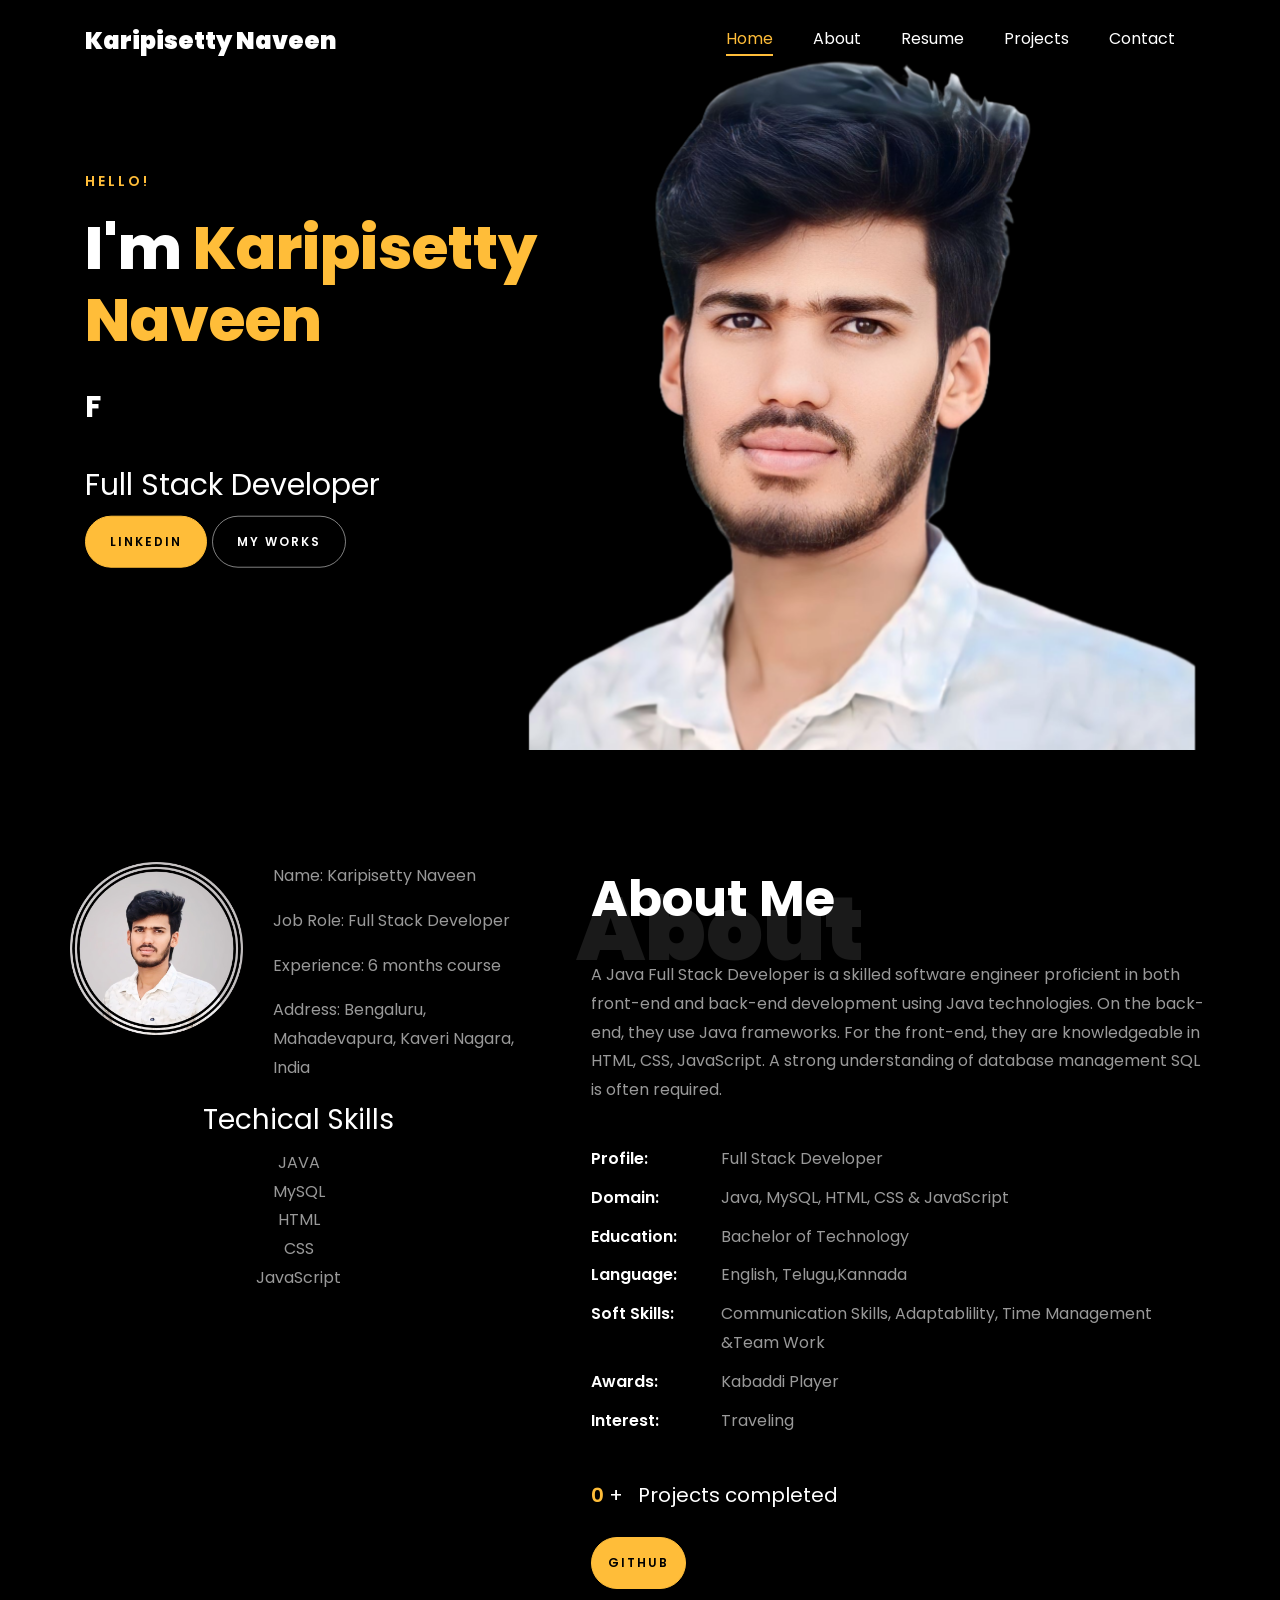
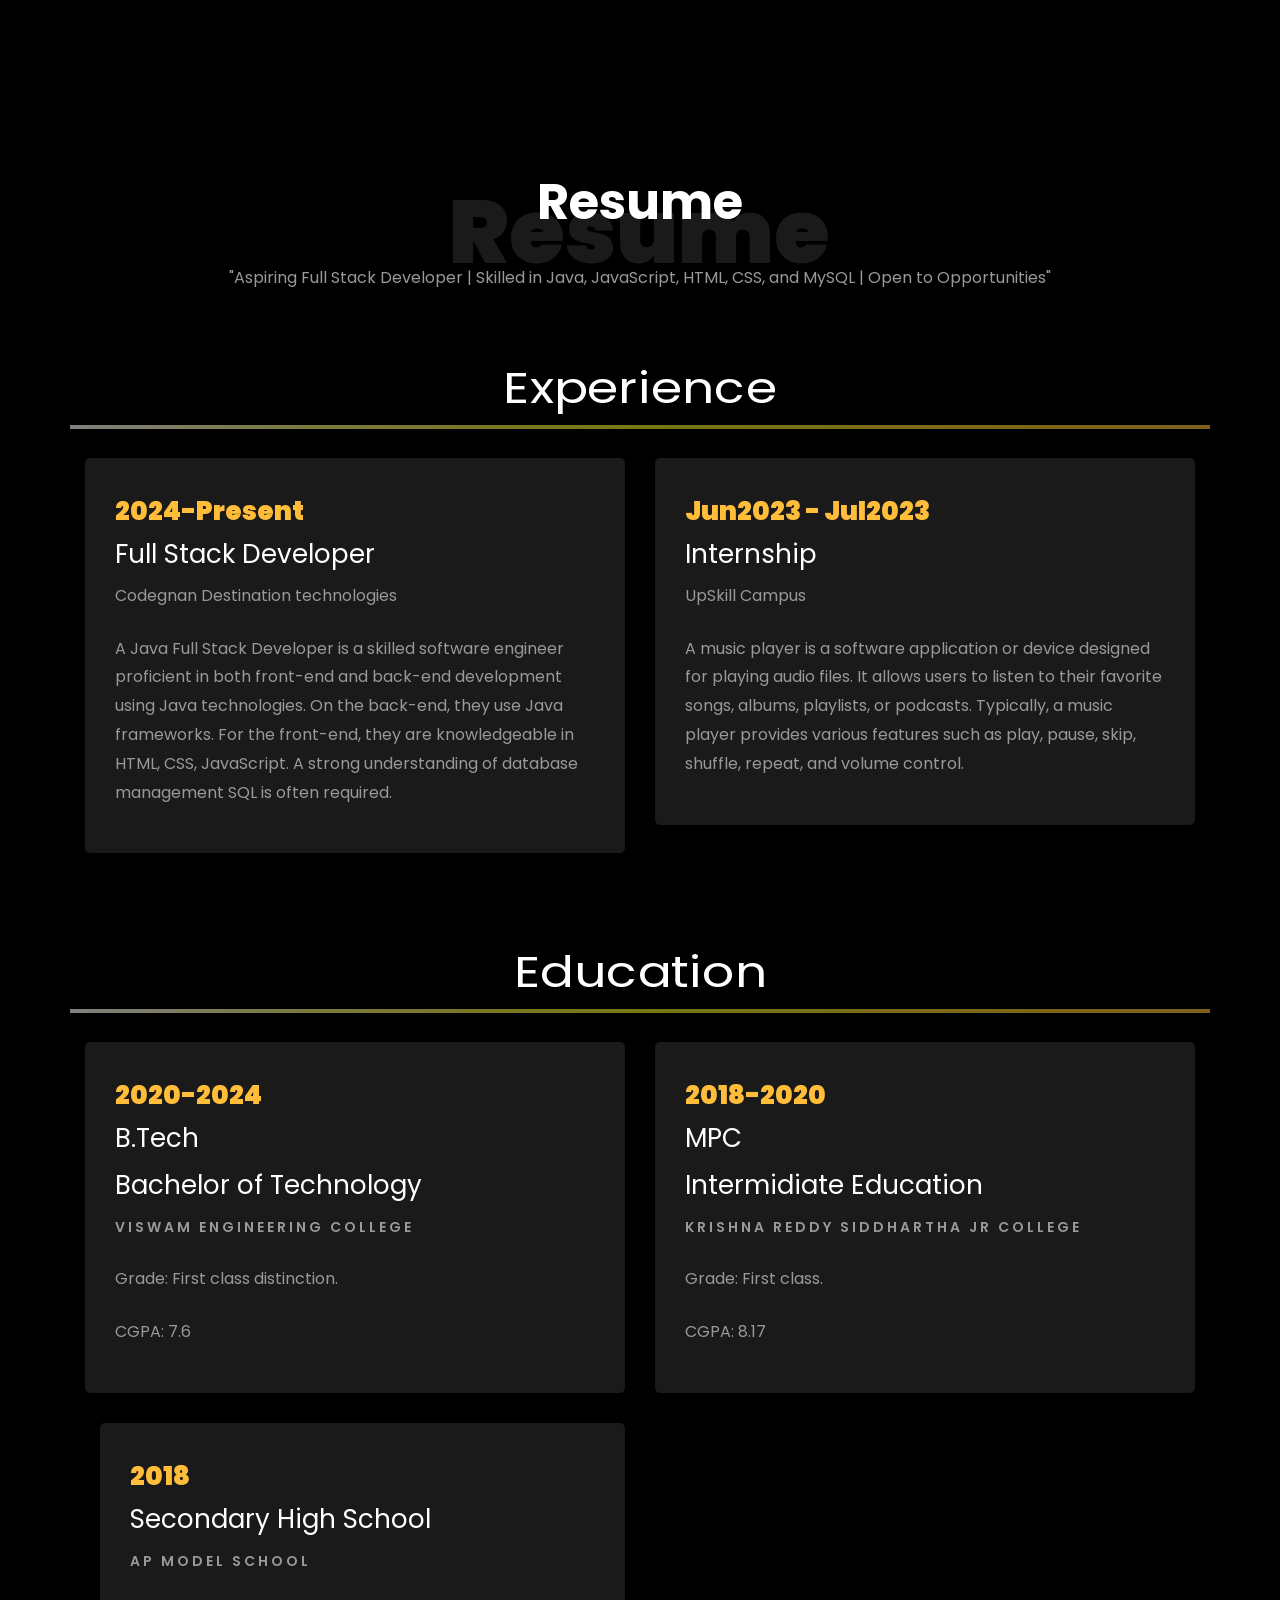
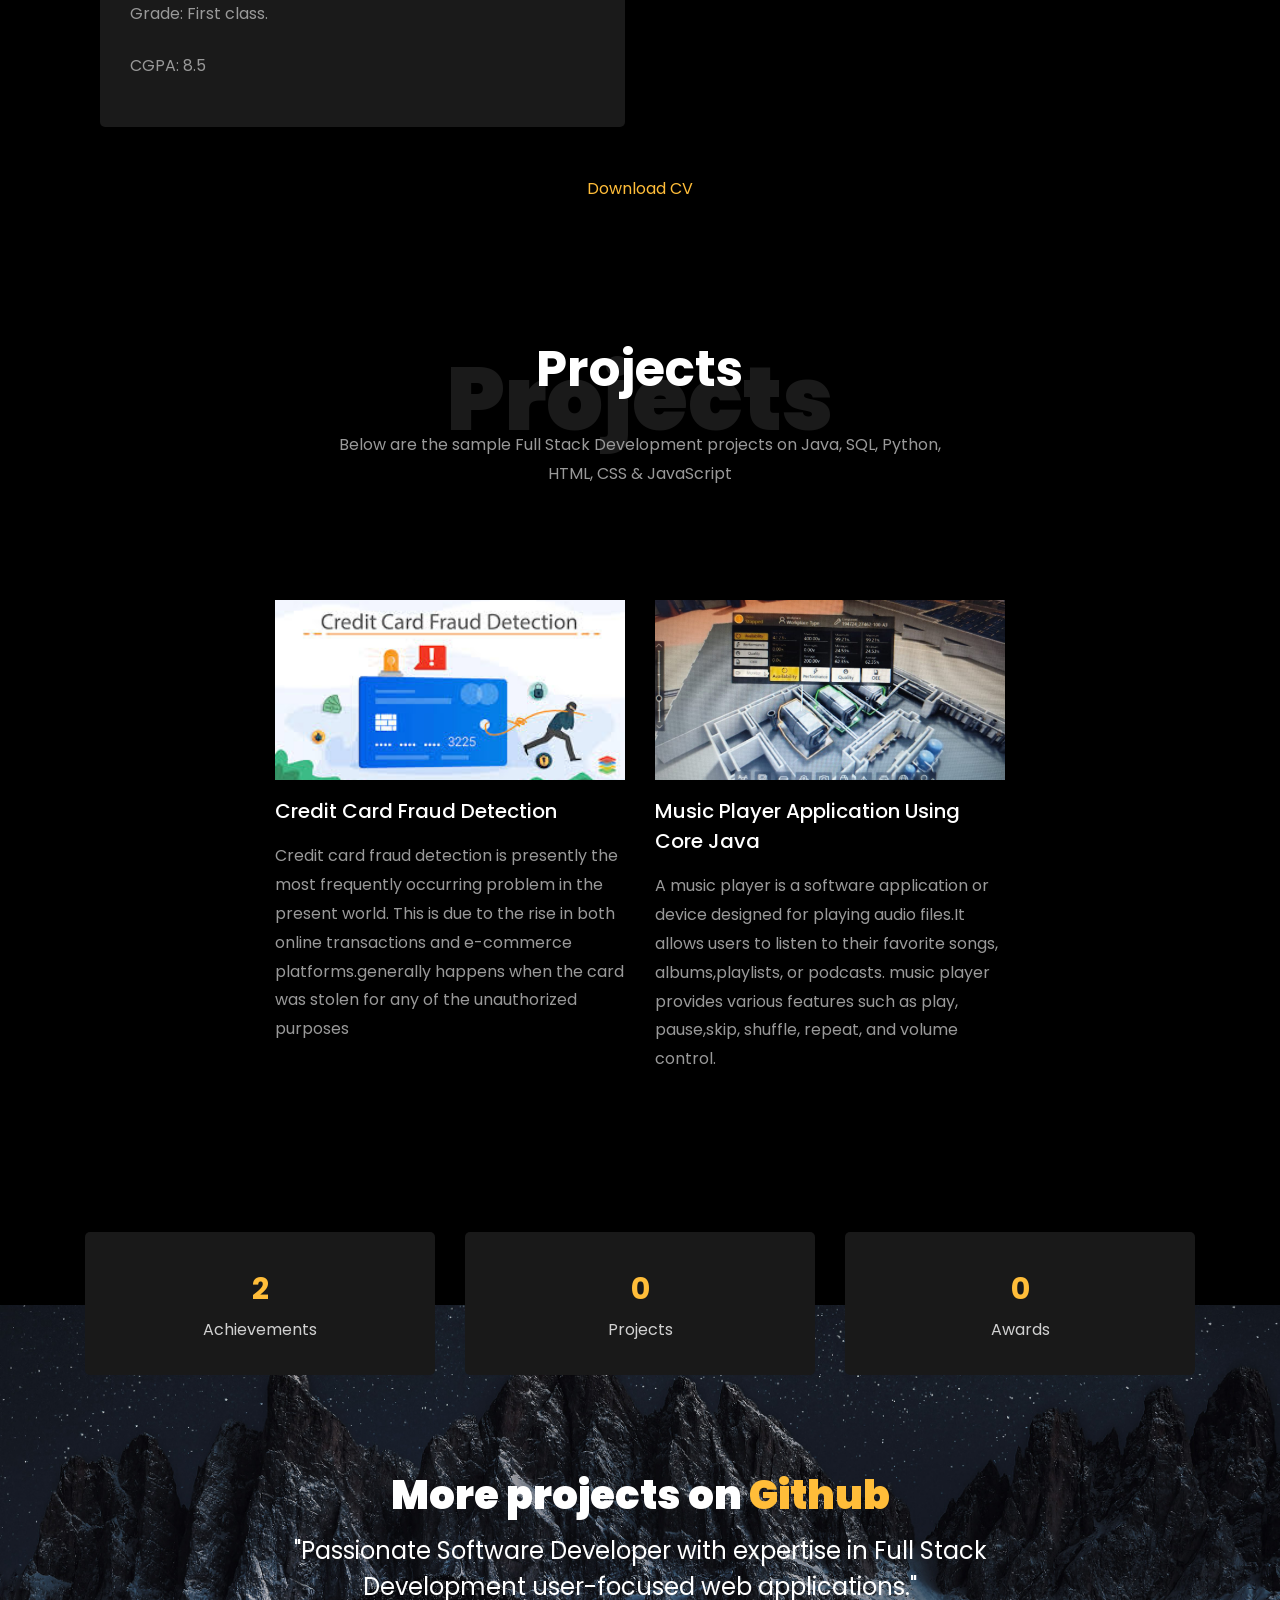
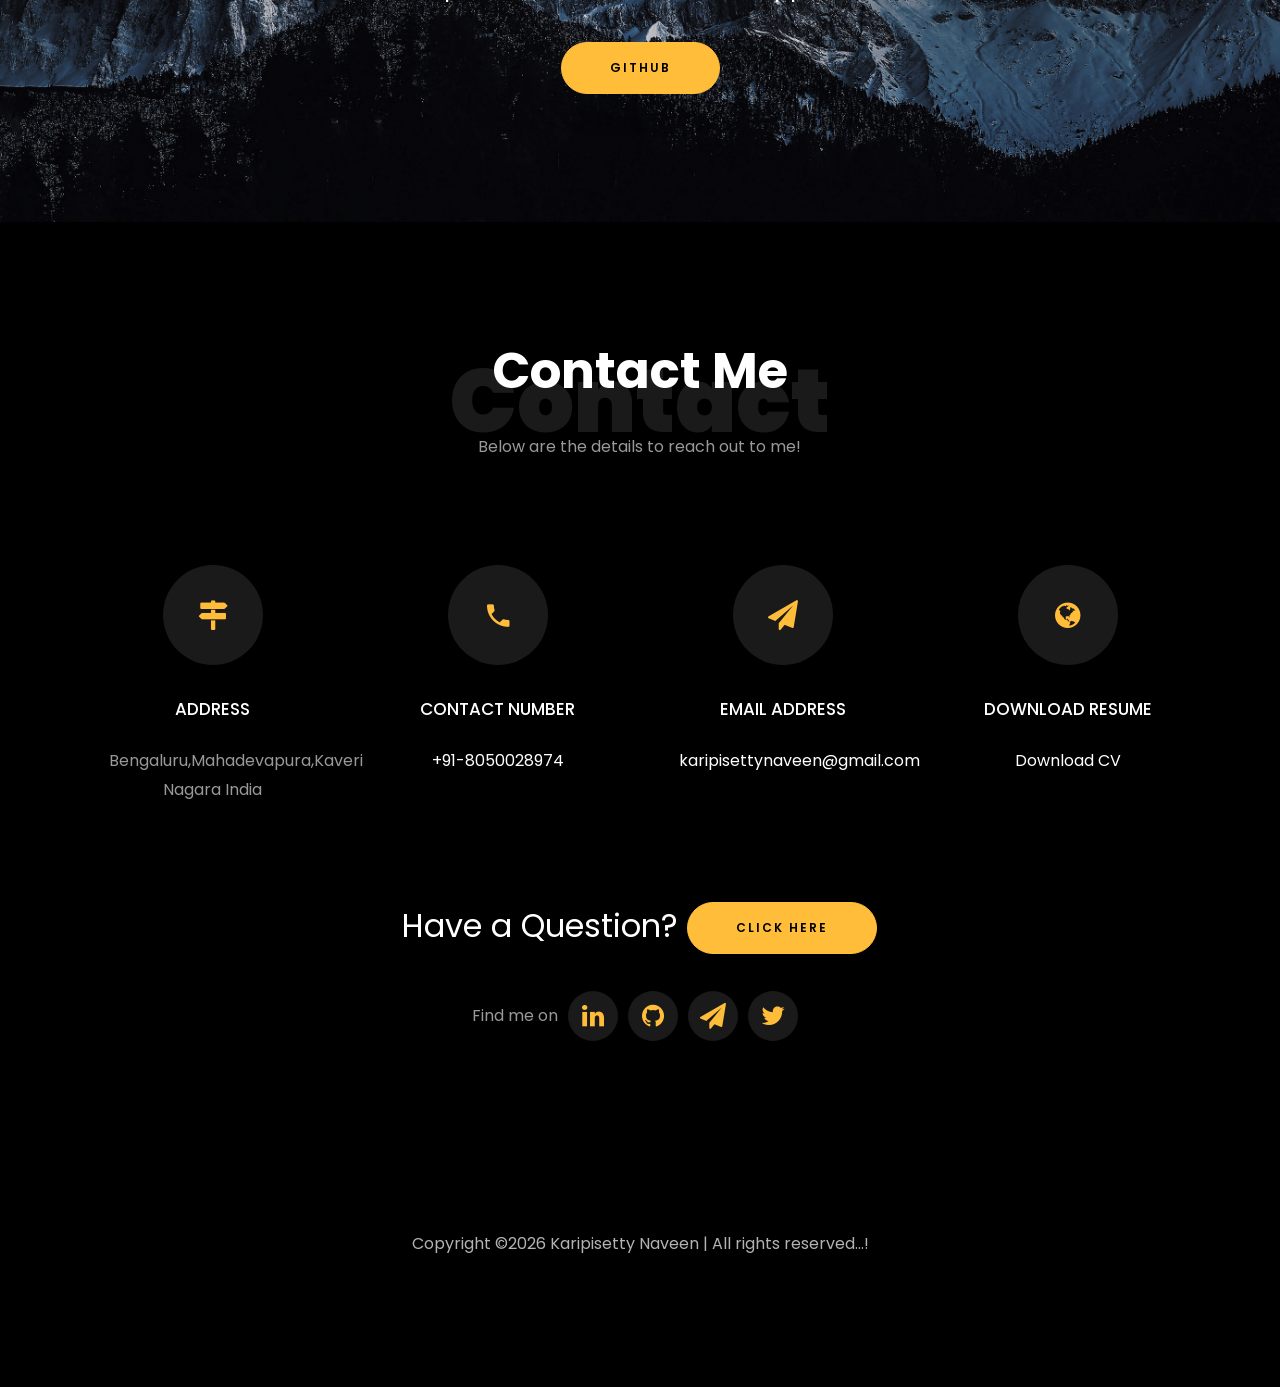
<file: index.html>
<!DOCTYPE html>
<html lang="en">
  <head>
    <title>Karipisetty Naveen Portfolio</title>
    <meta charset="utf-8">
    <meta name="viewport" content="width=device-width, initial-scale=1, shrink-to-fit=no">
    
    <link href="https://fonts.googleapis.com/css?family=Poppins:100,200,300,400,500,600,700,800,900" rel="stylesheet">

    <link rel="stylesheet" href="css/open-iconic-bootstrap.min.css">
    <link rel="stylesheet" href="css/animate.css">
    
    <link rel="stylesheet" href="css/owl.carousel.min.css">
    <link rel="stylesheet" href="css/owl.theme.default.min.css">
    <link rel="stylesheet" href="css/magnific-popup.css">

    <link rel="stylesheet" href="css/aos.css">

    <link rel="stylesheet" href="css/ionicons.min.css">
    
    <link rel="stylesheet" href="css/flaticon.css">
    <link rel="stylesheet" href="css/icomoon.css">
    <link rel="stylesheet" href="css/style.css">



<style>

/*======================================
//--//-->   ABOUT
======================================*/

.about-mf .box-shadow-full {
  padding-top: 4rem;
  padding-bottom: 4rem;
}

.about-mf .about-img {
  margin-bottom: 2rem;
}

.about-mf .about-img img {
  margin-left: 10px;
}


.skill-mf .progress {
  /* background-color: #cde1f8; */
  margin: .5rem 0 1.2rem 0;
  border-radius: 0;
  height: .7rem;
}

.skill-mf .progress .progress-bar {
  height: .7rem;
  background-color: #ffbd39;
}


/* Animation styles */
#typing-animation {
  position: relative;
  font-size: 30px;
  font-weight: bold;
  color: rgb(255, 255, 255);
  overflow: hidden;
  white-space: nowrap;
  animation: typing 3s steps(20, end) infinite;
}

#typing-animation:before {
  content: "";
  /* position: absolute; */
  top: 0;
  left: 0;
  width: 0;
  height: 100%;
  background-color: #ccc;
  animation: typing-cursor 0.5s ease-in-out infinite;
}

@keyframes typing {
  from {
    width: 0;
  }
  to {
    width: 100%;
  }
}

@keyframes typing-cursor {
  from {
    width: 5px;
  }
  to {
    width: 0;
  }
}


/* project image zoom effect */

.zoom-effect {
  overflow: hidden;
  transition: transform 0.3s ease-out;
}

.zoom-effect:hover {
  transform: scale(1.1);
}


</style>


  </head>
  <body data-spy="scroll" data-target=".site-navbar-target" data-offset="300">
	  
	  
    <nav class="navbar navbar-expand-lg navbar-dark ftco_navbar ftco-navbar-light site-navbar-target" id="ftco-navbar">
	    <div class="container">
	      <a class="navbar-brand" href="index.html">Karipisetty Naveen</a>
	      <button class="navbar-toggler js-fh5co-nav-toggle fh5co-nav-toggle" type="button" data-toggle="collapse" data-target="#ftco-nav" aria-controls="ftco-nav" aria-expanded="false" aria-label="Toggle navigation">
	        <span class="oi oi-menu"></span> Menu
	      </button>

	      <div class="collapse navbar-collapse" id="ftco-nav">
	        <ul class="navbar-nav nav ml-auto">
	          <li class="nav-item"><a href="#home-section" class="nav-link"><span>Home</span></a></li>
	          <li class="nav-item"><a href="#about-section" class="nav-link"><span>About</span></a></li>
	          <li class="nav-item"><a href="#resume-section" class="nav-link"><span>Resume</span></a></li>
	          <li class="nav-item"><a href="#project-section" class="nav-link"><span>Projects</span></a></li>
	          <li class="nav-item"><a href="#contact-section" class="nav-link"><span>Contact</span></a></li>
	        </ul>
	      </div>
	    </div>
	  </nav>
	  <section id="home-section" class="hero">
		  <div class="home-slider  owl-carousel">
	       <div class="slider-item ">
	      	<div class="overlay"></div>
	         <div class="container">
	          <div class="row d-md-flex no-gutters slider-text align-items-end justify-content-end" data-scrollax-parent="true">
	          	<div class="one-third js-fullheight order-md-last img" style="background-image:url(images/file.png);">
	          	 <div class="overlay"></div>
	          	</div>
		          <div class="one-forth d-flex  align-items-center ftco-animate" data-scrollax=" properties: { translateY: '70%' }">
		          	<div class="text">
		          		<span class="subheading">Hello!</span>
			            <h1 class="mb-4 mt-3">I'm <span>Karipisetty Naveen</span></h1>

						<!-- Element to contain animated typing -->
						<span id="typing-animation"></span>

						<script>

						// Initialize the typing animation
						const typingAnimationElement = document.getElementById('typing-animation');

						// Create an array of typing text
						const typingTexts = [
						'Developer  ',
						'Full  ',
						'Stack   ',
						];

						// Create a function to display the typing animation for a given text
						function playTypingAnimation(text) {
						// Loop through each character and add it to the element
						for (let i = 0; i < text.length; i++) {
							setTimeout(() => {
							typingAnimationElement.textContent += text[i];
							}, i * 200); // Increase the delay to slow down the typing animation
						}

						// Once the animation is complete, reset the text and start over
						setTimeout(() => {
							typingAnimationElement.textContent = '';
							playTypingAnimation(typingTexts[(typingTexts.indexOf(text) + 1) % typingTexts.length]);
						}, text.length * 200);
						}

						// Start the typing animation loop
						playTypingAnimation(typingTexts[0]);

						</script>

						<br>
						<br>
			            <h2>Full Stack Developer</h2>
						<!-- <h2 class="d-flex" style="margin-bottom: 0">With over 5 years of experience</h2> -->
						<!-- <br> -->
			            <p><a href="https://www.linkedin.com/in/karipisettynaveen" class="btn btn-primary py-3 px-4">LinkedIn</a> 
							<a href="https://github.com/Naveen9774" class="btn btn-white btn-outline-white py-3 px-4">My works</a></p>
		            </div>
		          </div>
	        	</div>
	        </div>
	      </div>
		</div>
    </section>



    <section class="ftco-about img ftco-section ftco-no-pb" id="about-section">
    	<div class="container">
			<div class="row">
				<div class="row d-flex align-items-stretch">
				<!-- <div class="row d-flex"> -->
					<div class="col-md-6 col-lg-5 d-flex">
						<div class="img-about img d-flex align-items-stretch">
							<div class="overlay">
								<div class="row">
									<div class="col-sm-6 col-md-5">
									  <div class="about-img">
										<img src="images/photo.jpg" class="img-fluid rounded b-shadow-a" alt="">
									  </div>
									</div>
									<!-- Details next to profile image -->
									<div class="col-sm-6 col-md-7">
									  <div class="about-info">
										<p><span class="title-s">Name: </span> <span>Karipisetty Naveen</span></p>
										<p><span class="title-s">Job Role: </span> <span>Full Stack Developer</span></p>
										<p><span class="title-s">Experience: </span> <span>6 months course</span></p>
										<p><span class="title-s">Address: </span> <span>Bengaluru, Mahadevapura, Kaveri Nagara, India</span></p>
									  </div>
									</div>
								  </div>

								<div class="skill-mf">
									<div class="container">
										<div class="row justify-content-center mb-5 pb-5">
										  <div class="col-md-7 heading-section text-center ftco-animate">
											    <h3>Techical Skills</h3>
                                                <span>JAVA</span><br>
									            <span>MySQL</span><br>								
									            <span>HTML</span><br>
									            <span>CSS</span><br>
									            <span>JavaScript</span>
											</div>
										</div>
									</div>	 
								</div>
							</div>
						</div>
					</div>

					<div class="col-md-6 col-lg-7 pl-lg-5 pb-5">
						<div class="row justify-content-start pb-3">
							<div class="col-md-12 heading-section ftco-animate">
								
								<h1 class="big">About</h1>
								<h2 class="mb-4">About Me</h2>
								
								<p>A Java Full Stack Developer is a skilled software engineer proficient in both front-end and back-end development 
									using Java technologies. On the back-end, they use Java frameworks. For the front-end, they are knowledgeable 
									in HTML, CSS, JavaScript. A strong understanding of database management SQL  is often required.</p>
								<ul class="about-info mt-4 px-md-0 px-2">
									<li class="d-flex"><span>Profile:</span> <span>Full Stack Developer</span></li>
									<li class="d-flex"><span>Domain:</span> <span>Java, MySQL, HTML, CSS &amp; JavaScript</span></li>
									<li class="d-flex"><span>Education:</span> <span>Bachelor of Technology</span></li>
									<li class="d-flex"><span>Language:</span> <span>English, Telugu,Kannada</span></li>
									<li class="d-flex"><span>Soft Skills:</span> <span>Communication Skills, Adaptablility, Time Management &amp;Team Work</span></li>
									<li class="d-flex"><span>Awards:</span> <span>Kabaddi Player</span></li>
									<li class="d-flex"><span>Interest:</span> <span>Traveling</span></li>
									
								</ul>
							</div>
						</div>


						<div class="counter-wrap ftco-animate d-flex mt-md-3">
							<div class="text">
								<p class="mb-4">
									<span class="number" data-number="2">1</span> <span>+</span>
									<span>&nbsp; Projects completed</span>
								</p>
								<p><a href="https://github.com/Naveen9774" class="btn btn-primary py-3 px-3">GitHub</a></p>
							</div>
						</div>
					</div>
				</div>
			</div>
		</div>
    </section>



	
    <section class="ftco-section ftco-no-pb" id="resume-section">
    	<div class="container">
    		<div class="row justify-content-center pb-5">
          <div class="col-md-10 heading-section text-center ftco-animate">
          	<h1 class="big big-2">Resume</h1>
            <h2 class="mb-4">Resume</h2>
            <p>"Aspiring Full Stack Developer | Skilled in Java, JavaScript, HTML, CSS, and MySQL | Open to Opportunities"</p>
          </div>
        </div>

		<div class="row">
			<h1 class="big-4">Experience</h1>
			<div class="underline"></div>
		</div>
		<br>
		
		<div class="row">
				<div class="col-md-6">
					<div class="resume-wrap ftco-animate">
						<span class="date">2024-Present</span>
						<h2>Full Stack Developer</h2>
						<span class="Institude">Codegnan Destination technologies</span>
						<p class="mt-4"> A Java Full Stack Developer is a skilled software engineer proficient in both front-end and back-end development
							 using Java technologies. On the back-end, they use Java frameworks. For the front-end, they are knowledgeable in HTML, CSS, 
							 JavaScript. A strong understanding of database management SQL  is often required.
						</p>
					</div>

				</div>

				<div class="col-md-6">
					<div class="resume-wrap ftco-animate">
						<span class="date">Jun2023 - Jul2023</span>
						<h2>Internship</h2>
						<span class="Institude">UpSkill Campus</span>
						<p class="mt-4">A music player is a software application or device designed for playing audio files. It allows users to listen 
							to their favorite songs, albums, playlists, or podcasts. Typically, a music player provides various features such as play, 
							pause, skip, shuffle, repeat, and volume control.
								
						</p>
					</div>

				</div>
			</div>

		<br>
		<br>

		<div class="row">
			<h1 class="big-4">Education</h1>
			<div class="underline"></div>
		</div>
		<br>
		
			<div class="row">
    			<div class="col-md-6">
    				<div class="resume-wrap ftco-animate">
    					<span class="date">2020-2024</span>
						<h2>B.Tech</h2>
    					<h2>Bachelor of Technology</h2>
    					<span class="position">Viswam Engineering College</span>
    					<p class="mt-4">Grade: First class distinction.</p>
						<p class="mt-4">CGPA: 7.6</p>
    				</div>
    			</div>

    			<div class="col-md-6">
    				<div class="resume-wrap ftco-animate">
    					<span class="date">2018-2020</span>
						<h2>MPC</h2>
    					<h2>Intermidiate Education</h2>
    					<span class="position">Krishna Reddy Siddhartha Jr College</span>
    					<p class="mt-4">Grade: First class.</p>
						<p class="mt-4">CGPA: 8.17</p>
    				</div>
				</div>
    		</div>

			<div class="col-md-6">
				<div class="resume-wrap ftco-animate">
					<span class="date">2018</span>
					<h2>Secondary High School</h2>
					<span class="position">Ap model School</span>
					<p class="mt-4">Grade: First class.</p>
					<p class="mt-4">CGPA: 8.5</p>
				</div>
			</div>
		</div>


    		<div class="row justify-content-center mt-5">
    			<div class="col-md-6 text-center ftco-animate">
    				<p><a href="https://amber-danette-13.tiiny.site" class="https://amber-danette-13.tiiny.site">Download CV</a></p>
    			</div>
    		</div>
    	</div>
    </section>

   

    <section class="ftco-section" id="project-section">
      <div class="container">
        <div class="row justify-content-center mb-5 pb-5">
          <div class="col-md-7 heading-section text-center ftco-animate">
            <h1 class="big big-2">Projects</h1>
            <h2 class="mb-4">Projects</h2>
            <p>Below are the sample Full Stack Development projects on Java, SQL, Python, HTML, CSS & JavaScript</p>
          </div>
        </div>
		<!-- added justify-content-center to center align the last two projects -->
		<div class="row d-flex justify-content-center">  
			<div class="col-md-4 d-flex ftco-animate">
				<div class="blog-entry justify-content-end">
				<a href="https://github.com/Naveen9774/Credit-Card-Fraud-Detection" class="block-20 zoom-effect" style="background-image: url('images/CCFD-pic.jpeg');">
				</a>
				<div class="text mt-3 float-right d-block">
  
				  <h3 class="heading"><a href="https://github.com/Naveen9774/Credit-Card-Fraud-Detection">Credit Card Fraud Detection</a></h3>
				  <p>Credit card fraud detection is presently the most frequently occurring problem in the present world. This is due to the rise in both 
					online transactions and e-commerce platforms.generally happens when the card was stolen for any of the unauthorized purposes</p>
				</div>
			  </div>
			</div>
			<div class="col-md-4 d-flex ftco-animate">
				<div class="blog-entry justify-content-end">
				<a href="https://github.com/Naveen9774/karipisetty" class="block-20 zoom-effect" style="background-image: url('images/MPA-pic.jpg');">
				</a>
				<div class="text mt-3 float-right d-block">
  
				  <h3 class="heading"><a href="https://github.com/Naveen9774/karipisetty">Music Player Application Using Core Java</a></h3>
				  <p>A music player is a software application or device designed for playing audio files.It allows users to listen to their favorite songs, 
					albums,playlists, or podcasts. music player provides various features such as play, pause,skip, shuffle, repeat, and volume control.</p>
				</div>
			  </div>
			</div>
		 </div>
	  </div>
    </section>

	<section class="ftco-section ftco-no-pt ftco-no-pb ftco-counter img" id="section-counter">
      <div class="container">
		<div class="row d-md-flex align-items-center">
          <div class="col-md d-flex justify-content-center counter-wrap ftco-animate">
            <div class="block-18">
              <div class="text">
                <strong class="number" data-number="7">0</strong>
                <span>Achievements</span>
              </div>
            </div>
          </div>
          <div class="col-md d-flex justify-content-center counter-wrap ftco-animate">
            <div class="block-18">
              <div class="text">
                <strong class="number" data-number="2">0</strong>
                <span>Projects</span>
              </div>
            </div>
          </div>
          <div class="col-md d-flex justify-content-center counter-wrap ftco-animate">
            <div class="block-18">
              <div class="text">
                <strong class="number" data-number="2">0</strong>
                <span>Awards</span>
              </div>
            </div>
          </div>
        </div>
      </div>
	
	  <div class="ftco-section ftco-hireme img margin-top" style="background-image: url(images/bg_1.jpg)">
			<!-- <div class="container"> -->
				<div class="row justify-content-center">
					<div class="col-md-7 ftco-animate text-center">
						<h2>More projects on<span> Github  </span> </h2>
						<div class="heading"> <h4> "Passionate Software Developer with expertise in Full Stack Development user-focused web applications." </h4>
						<br>
						<p><a href="https://github.com/Naveen9774" class="btn btn-primary py-3 px-5">GitHub</a></p>
						</div>
					</div>
				</div>
			<!-- </div> -->
		</div>
	</section>



    <section class="ftco-section contact-section ftco-no-pb" id="contact-section">
      <div class="container">
      	<div class="row justify-content-center mb-5 pb-3">
          <div class="col-md-7 heading-section text-center ftco-animate">
            <h1 class="big big-2">Contact</h1>
            <h2 class="mb-4">Contact Me</h2>
            <p>Below are the details to reach out to me!</p>
          </div>
        </div>

        <div class="row d-flex contact-info mb-5">
          <div class="col-md-6 col-lg-3 d-flex ftco-animate">
          	<div class="align-self-stretch box p-4 text-center">
          		<div class="icon d-flex align-items-center justify-content-center">
          			<span class="icon-map-signs"></span>
          		</div>
          		<h3 class="mb-4">Address</h3>
	            <p>Bengaluru,Mahadevapura,Kaveri Nagara India</p>
	          </div>
          </div>
          <div class="col-md-6 col-lg-3 d-flex ftco-animate">
          	<div class="align-self-stretch box p-4 text-center">
          		<div class="icon d-flex align-items-center justify-content-center">
          			<span class="icon-phone2"></span>
          		</div>
          		<h3 class="mb-4">Contact Number</h3>
	            <p><a href="tel: 8050028974">+91-8050028974 </a></p>
	          </div>
          </div>
          <div class="col-md-6 col-lg-3 d-flex ftco-animate">
          	<div class="align-self-stretch box p-4 text-center">
          		<div class="icon d-flex align-items-center justify-content-center">
          			<span class="icon-paper-plane"></span>
          		</div>
          		<h3 class="mb-4">Email Address</h3>
	            <p><a href="karipisettynaveen@gmail.com">karipisettynaveen@gmail.com</a></p>
	          </div>
          </div>
          <div class="col-md-6 col-lg-3 d-flex ftco-animate">
          	<div class="align-self-stretch box p-4 text-center">
          		<div class="icon d-flex align-items-center justify-content-center">
          			<span class="icon-globe"></span>
          		</div>
          		<h3 class="mb-4">Download Resume</h3>
	            <p><a href="https://amber-danette-13.tiiny.site">Download CV</a></p>
	          </div>
          </div>

		  <div class="container">
			<br>
			<br>
			<div class="row justify-content-center">
				<div class="col-md-7 ftco-animate text-center">
					<h2>Have a<span> Question?  </span> <a href="https://forms.gle/M2FDdFgtCTQNnXwr8" class="btn btn-primary py-3 px-5">Click Here</a> </h2>
				</div>
			</div>
				<br>
					<ul class="ftco-footer-social list-unstyled d-flex justify-content-center align-items-center mb-0">
					  <li class="ftco-animate normal-txt">Find me on  </li>
					  <li class="ftco-animate"><a href="https://www.linkedin.com/in/karipisettynaveen"><span class="icon-linkedin"></span></a></li>  
					  <li class="ftco-animate"><a href="https://github.com/Naveen9774"><span class="icon-github"></span></a></li>
					  <li class="ftco-animate"><a href="mailto:karipisettynaveen@gmail.com"><span class="icon-paper-plane"></span></a></li>
				      <li class="ftco-animate"><a href="https://x.com/Karipisetty9774?t=sgoKOKpJnCt6NHQy9vc-SQ&s=09"><span class="icon-twitter"></span></a></li>
					</ul>
				<br>
		   </div>
   </div>
 </section>


 
	
    <footer class="ftco-footer ftco-section">
		<div class="container">
		  <div class="row">
			<div class="col-md-12 text-center">
  
			  <p><!-- Link back to Colorlib can't be removed. Template is licensed under CC BY 3.0. -->
	Copyright &copy;<script>document.write(new Date().getFullYear());</script>  Karipisetty Naveen |  All rights reserved...!</a>
	<!-- Link back to Colorlib can't be removed. Template is licensed under CC BY 3.0. --></p>
			</div>
		  </div>
		</div>
	  </footer>
	  

  <!-- loader -->
  <div id="ftco-loader" class="show fullscreen"><svg class="circular" width="48px" height="48px"><circle class="path-bg" cx="24" cy="24" r="22" fill="none" stroke-width="4" stroke="#eeeeee"/><circle class="path" cx="24" cy="24" r="22" fill="none" stroke-width="4" stroke-miterlimit="10" stroke="#F96D00"/></svg></div>


  <script src="js/jquery.min.js"></script>
  <script src="js/jquery-migrate-3.0.1.min.js"></script>
  <script src="js/popper.min.js"></script>
  <script src="js/bootstrap.min.js"></script>
  <script src="js/jquery.easing.1.3.js"></script>
  <script src="js/jquery.waypoints.min.js"></script>
  <script src="js/jquery.stellar.min.js"></script>
  <script src="js/owl.carousel.min.js"></script>
  <script src="js/jquery.magnific-popup.min.js"></script>
  <script src="js/aos.js"></script>
  <script src="js/jquery.animateNumber.min.js"></script>
  <script src="js/scrollax.min.js"></script>
  
  <script src="js/main.js"></script>
    
  </body>
</html>
</file>
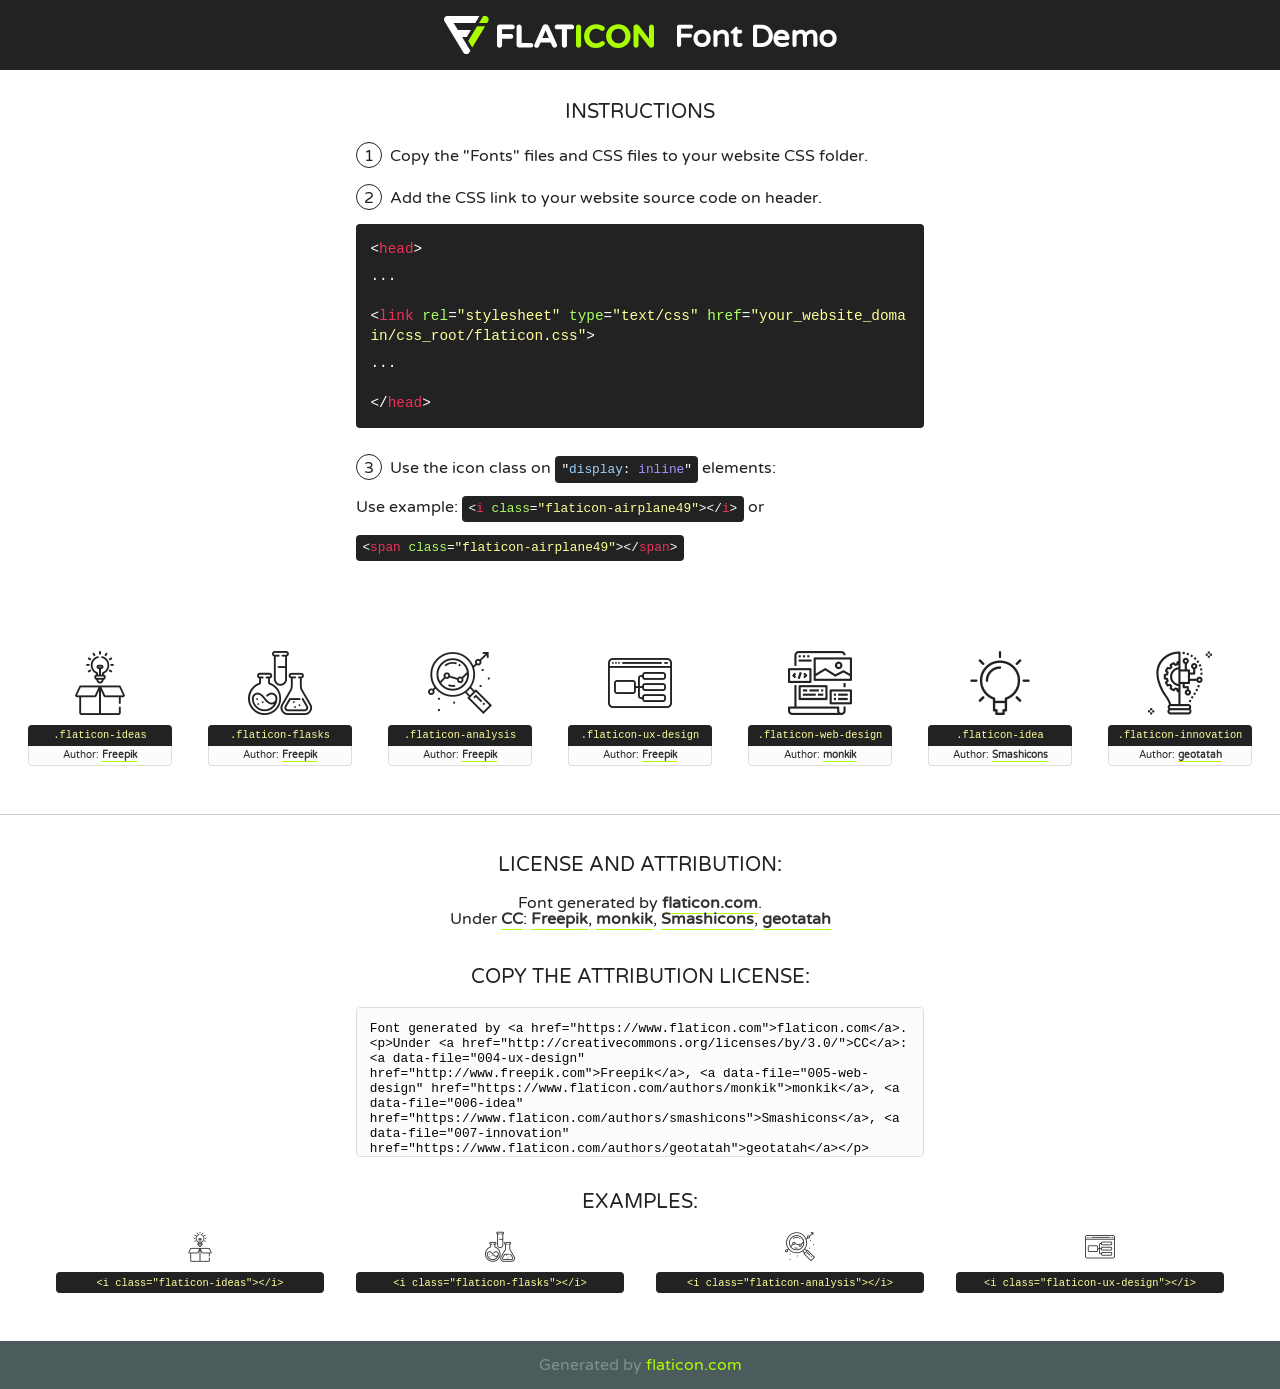
<file: fonts/flaticon/font/flaticon.html>
<!DOCTYPE html>
<!--
  Flaticon icon font: Flaticon
  Creation date: 20/03/2019 02:18
-->
<html>
<!DOCTYPE html>
<html>

<head>
    <title>Flaticon WebFont</title>
    <link href="http://fonts.googleapis.com/css?family=Varela+Round" rel="stylesheet" type="text/css" />
    <link rel="stylesheet" type="text/css" href="flaticon.css">
    <meta charset="UTF-8">
    <style>
    html, body, div, span, applet, object, iframe,
    h1, h2, h3, h4, h5, h6, p, blockquote, pre,
    a, abbr, acronym, address, big, cite, code,
    del, dfn, em, img, ins, kbd, q, s, samp,
    small, strike, strong, sub, sup, tt, var,
    b, u, i, center,
    dl, dt, dd, ol, ul, li,
    fieldset, form, label, legend,
    table, caption, tbody, tfoot, thead, tr, th, td,
    article, aside, canvas, details, embed, 
    figure, figcaption, footer, header, hgroup, 
    menu, nav, output, ruby, section, summary,
    time, mark, audio, video {
        margin: 0;
        padding: 0;
        border: 0;
        font-size: 100%;
        font: inherit;
        vertical-align: baseline;
    }
    /* HTML5 display-role reset for older browsers */
    article, aside, details, figcaption, figure, 
    footer, header, hgroup, menu, nav, section {
        display: block;
    }
    body {
        line-height: 1;
    }
    ol, ul {
        list-style: none;
    }
    blockquote, q {
        quotes: none;
    }
    blockquote:before, blockquote:after,
    q:before, q:after {
        content: '';
        content: none;
    }
    table {
        border-collapse: collapse;
        border-spacing: 0;
    }
    body {
        font-family: 'Varela Round', Helvetica, Arial, sans-serif;
        font-size: 16px;
        color: #222;
    }
    a {
        color: #333;
        border-bottom: 1px solid #a9fd00;
        font-weight: bold;
        text-decoration: none;
    }
    * {
        -moz-box-sizing: border-box;
        -webkit-box-sizing: border-box;
        box-sizing: border-box;
        margin: 0;
        padding: 0;
    }
    [class^="flaticon-"]:before, [class*=" flaticon-"]:before, [class^="flaticon-"]:after, [class*=" flaticon-"]:after {
        font-family: Flaticon;
        font-size: 30px;
        font-style: normal;
        margin-left: 20px;
        color: #333;
    }
    .wrapper {
        max-width: 600px;
        margin: auto;
        padding: 0 1em;
    }
    .title {
        font-size: 1.25em;
        text-align: center;
        margin-bottom: 1em;
        text-transform: uppercase;
    }
    header {
        text-align: center;
        background-color: #222;
        color: #fff;
        padding: 1em;
    }
    header .logo {
        width: 210px;
        height: 38px;
        display: inline-block;
        vertical-align: middle;
        margin-right: 1em;
        border: none;
    }
    header strong {
        font-size: 1.95em;
        font-weight: bold;
        vertical-align: middle;
        margin-top: 5px;
        display: inline-block;
    }
    .demo {
        margin: 2em auto;
        line-height: 1.25em;
    }
    .demo ul li {
        margin-bottom: 1em;
    }
    .demo ul li .num {
        color: #222;
        border-radius: 20px;
        display: inline-block;
        width: 26px;
        padding: 3px;
        height: 26px;
        text-align: center;
        margin-right: 0.5em;
        border: 1px solid #222;
    }
    .demo ul li code {
        background-color: #222;
        border-radius: 4px;
        padding: 0.25em 0.5em;
        display: inline-block;
        color: #fff;
        font-family: Consolas,Monaco,Lucida Console,Liberation Mono,DejaVu Sans Mono,Bitstream Vera Sans Mono,Courier New, monospace;
        font-weight: lighter;
        margin-top: 1em;
        font-size: 0.8em;
        word-break: break-all;
    }
    .demo ul li code.big {
        padding: 1em;
        font-size: 0.9em;
    }
    .demo ul li code .red {
        color: #EF3159;
    }
    .demo ul li code .green {
        color: #ACFF65;
    }
    .demo ul li code .yellow {
        color: #FFFF99;
    }
    .demo ul li code .blue {
        color: #99D3FF;
    }
    .demo ul li code .purple {
        color: #A295FF;
    }
    .demo ul li code .dots {
        margin-top: 0.5em;
        display: block;
    }
    #glyphs {
        border-bottom: 1px solid #ccc;
        padding: 2em 0;
        text-align: center;
    }
    .glyph {
        display: inline-block;
        width: 9em;
        margin: 1em;
        text-align: center;
        vertical-align: top;
        background: #FFF;
    }
    .glyph .glyph-icon {
        padding: 10px;
        display: block;
        font-family:"Flaticon";
        font-size: 64px;
        line-height: 1;
    }
    .glyph .glyph-icon:before {
        font-size: 64px;
        color: #222;
        margin-left: 0;
    }
    .class-name {
        font-size: 0.65em;
        background-color: #222;
        color: #fff;
        border-radius: 4px 4px 0 0;
        padding: 0.5em;
        color: #FFFF99;
        font-family: Consolas,Monaco,Lucida Console,Liberation Mono,DejaVu Sans Mono,Bitstream Vera Sans Mono,Courier New, monospace;
    }
    .author-name {
        font-size: 0.6em;
        background-color: #fcfcfd;
        border: 1px solid #DEDEE4;
        border-top: 0;
        border-radius: 0 0 4px 4px;
        padding: 0.5em;
    }
    .class-name:last-child {
        font-size: 10px;
        color:#888;
    }
    .class-name:last-child a {
        font-size: 10px;
        color:#555;
    }
    .class-name:last-child a:hover {
        color:#a9fd00;
    }
    .glyph > input {
        display: block;
        width: 100px;
        margin: 5px auto;
        text-align: center;
        font-size: 12px;
        cursor: text;
    }
    .glyph > input.icon-input {
        font-family:"Flaticon";
        font-size: 16px;
        margin-bottom: 10px;
    }
    .attribution .title {
        margin-top: 2em;
    }
    .attribution textarea {
        background-color: #fcfcfd;
        padding: 1em;
        border: none;
        box-shadow: none;
        border: 1px solid #DEDEE4;
        border-radius: 4px;
        resize: none;
        width: 100%;
        height: 150px;
        font-size: 0.8em;
        font-family: Consolas,Monaco,Lucida Console,Liberation Mono,DejaVu Sans Mono,Bitstream Vera Sans Mono,Courier New, monospace;
        -webkit-appearance: none;
    }
    .iconsuse {
        margin: 2em auto;
        text-align: center;
        max-width: 1200px;
    }
    .iconsuse:after {
        content: '';
        display: table;
        clear: both;
    }
    .iconsuse .image {
        float: left;
        width: 25%;
        padding: 0 1em;
    }
    .iconsuse .image p {
        margin-bottom: 1em;
    }
    .iconsuse .image span {
        display: block;
        font-size: 0.65em;
        background-color: #222;
        color: #fff;
        border-radius: 4px;
        padding: 0.5em;
        color: #FFFF99;
        margin-top: 1em;
        font-family: Consolas,Monaco,Lucida Console,Liberation Mono,DejaVu Sans Mono,Bitstream Vera Sans Mono,Courier New, monospace;
    }
    #footer {
        text-align: center;
        background-color: #4C5B5C;
        color: #7c9192;
        padding: 1em;
    }
    #footer a {
        border: none;
        color: #a9fd00;
        font-weight: normal;
    }
    @media (max-width: 960px) {
        .iconsuse .image {
            width: 50%;
        }
    }
    @media (max-width: 560px) {
        .iconsuse .image {
            width: 100%;
        }
    }
    </style>
</head>

<body class="characters-off">

    <header>
        <a href="https://www.flaticon.com" target="_blank" class="logo">
            <svg version="1.1" xmlns="http://www.w3.org/2000/svg" xmlns:xlink="http://www.w3.org/1999/xlink" xmlns:a="http://ns.adobe.com/AdobeSVGViewerExtensions/3.0/" viewBox="0 0 560.875 102.036" enable-background="new 0 0 560.875 102.036" xml:space="preserve">
                <defs>
                </defs>
                <g>
                    <g class="letters">
                        <path fill="#ffffff" d="M141.596,29.675c0-3.777,2.985-6.767,6.764-6.767h34.438c3.426,0,6.15,2.728,6.15,6.15
                        c0,3.43-2.724,6.149-6.15,6.149h-27.674v13.091h23.719c3.429,0,6.151,2.724,6.151,6.15c0,3.43-2.723,6.149-6.151,6.149h-23.719
                        v17.574c0,3.773-2.986,6.761-6.764,6.761c-3.779,0-6.764-2.989-6.764-6.761V29.675z"></path>
                        <path fill="#ffffff" d="M193.844,29.149c0-3.781,2.985-6.767,6.764-6.767c3.776,0,6.763,2.985,6.763,6.767v42.957h25.039
                        c3.426,0,6.149,2.726,6.149,6.153c0,3.425-2.723,6.15-6.149,6.15h-31.802c-3.779,0-6.764-2.986-6.764-6.768V29.149z"></path>
                        <path fill="#ffffff" d="M241.891,75.71l21.438-48.407c1.492-3.341,4.215-5.357,7.906-5.357h0.792
                        c3.686,0,6.323,2.017,7.815,5.357l21.439,48.407c0.436,0.967,0.701,1.845,0.701,2.723c0,3.602-2.809,6.501-6.414,6.501
                        c-3.161,0-5.269-1.845-6.499-4.655l-4.132-9.661h-27.059l-4.301,10.102c-1.144,2.631-3.426,4.214-6.237,4.214
                        c-3.517,0-6.24-2.81-6.24-6.325C241.1,77.64,241.451,76.677,241.891,75.71z M279.932,58.666l-8.521-20.297l-8.526,20.297H279.932
                        z"></path>
                        <path fill="#ffffff" d="M314.864,35.387H301.86c-3.429,0-6.239-2.813-6.239-6.238c0-3.429,2.811-6.24,6.239-6.24h39.533
                        c3.426,0,6.237,2.811,6.237,6.24c0,3.425-2.811,6.238-6.237,6.238h-13.001v42.785c0,3.773-2.99,6.761-6.764,6.761
                        c-3.779,0-6.764-2.989-6.764-6.761V35.387z"></path>
                        <path fill="#A9FD00" d="M352.615,29.149c0-3.781,2.985-6.767,6.767-6.767c3.774,0,6.761,2.985,6.761,6.767v49.024
                        c0,3.773-2.987,6.761-6.761,6.761c-3.781,0-6.767-2.989-6.767-6.761V29.149z"></path>
                        <path fill="#A9FD00" d="M374.132,53.836v-0.179c0-17.481,13.178-31.801,32.065-31.801c9.22,0,15.459,2.458,20.557,6.238
                        c1.402,1.054,2.637,2.985,2.637,5.357c0,3.692-2.985,6.59-6.681,6.59c-1.845,0-3.071-0.702-4.044-1.319
                        c-3.776-2.813-7.729-4.393-12.562-4.393c-10.364,0-17.831,8.611-17.831,19.154v0.173c0,10.542,7.291,19.329,17.831,19.329
                        c5.715,0,9.492-1.756,13.359-4.834c1.049-0.874,2.458-1.491,4.039-1.491c3.429,0,6.325,2.813,6.325,6.236
                        c0,2.106-1.056,3.78-2.282,4.834c-5.539,4.834-12.036,7.733-21.878,7.733C387.572,85.464,374.132,71.493,374.132,53.836z"></path>
                        <path fill="#A9FD00" d="M433.009,53.836v-0.179c0-17.481,13.79-31.801,32.766-31.801c18.981,0,32.592,14.143,32.592,31.628v0.173
                        c0,17.483-13.785,31.807-32.769,31.807C446.625,85.464,433.009,71.32,433.009,53.836z M484.224,53.836v-0.179
                        c0-10.539-7.725-19.326-18.626-19.326c-10.893,0-18.449,8.611-18.449,19.154v0.173c0,10.542,7.73,19.329,18.626,19.329
                        C476.676,72.986,484.224,64.378,484.224,53.836z"></path>
                        <path fill="#A9FD00" d="M506.233,29.321c0-3.774,2.99-6.763,6.767-6.763h1.401c3.252,0,5.183,1.583,7.029,3.953l26.093,34.265
                        V29.059c0-3.692,2.99-6.677,6.681-6.677c3.683,0,6.671,2.985,6.671,6.677v48.934c0,3.78-2.987,6.765-6.764,6.765h-0.436
                        c-3.257,0-5.188-1.581-7.034-3.953l-27.056-35.492v32.944c0,3.687-2.985,6.676-6.678,6.676c-3.683,0-6.673-2.989-6.673-6.676
                        V29.321z"></path>
                    </g>
                    <g class="insignia">
                        <path fill="#ffffff" d="M48.372,56.137h12.517l11.156-18.537H37.186L25.688,18.539h57.825L94.668,0H9.271
                        C5.925,0,2.842,1.801,1.198,4.716c-1.644,2.907-1.593,6.482,0.134,9.343l50.38,83.501c1.678,2.781,4.689,4.476,7.938,4.476
                        c3.246,0,6.257-1.695,7.935-4.476l2.898-4.804L48.372,56.137z"></path>
                        <g class="i">
                            <path fill="#A9FD00" d="M93.575,18.539h0.031v0.004l21.652,0.004l2.705-4.488c1.727-2.861,1.778-6.436,0.133-9.343
                            C116.454,1.801,113.371,0,110.026,0h-5.294L93.575,18.539z"></path>
                            <polygon fill="#A9FD00" points="88.291,27.356 64.725,66.486 75.519,84.404 109.942,27.356"></polygon>
                        </g>
                    </g>
                </g>
            </svg>
        </a>
        <strong>Font Demo</strong>
    </header>


    <section class="demo wrapper">

        <p class="title">Instructions</p>

        <ul>
            <li>
                <span class="num">1</span>Copy the "Fonts" files and CSS files to your website CSS folder.
            </li>
            <li>
                <span class="num">2</span>Add the CSS link to your website source code on header.
                <code class="big">
                    &lt;<span class="red">head</span>&gt;
                    <br/><span class="dots">...</span>
                    <br/>&lt;<span class="red">link</span> <span class="green">rel</span>=<span class="yellow">"stylesheet"</span> <span class="green">type</span>=<span class="yellow">"text/css"</span> <span class="green">href</span>=<span class="yellow">"your_website_domain/css_root/flaticon.css"</span>&gt;
                    <br/><span class="dots">...</span>
                    <br/>&lt;/<span class="red">head</span>&gt;
                </code>
            </li>

            <li>
                <p>
                    <span class="num">3</span>Use the icon class on <code>"<span class="blue">display</span>:<span class="purple"> inline</span>"</code> elements:
                    <br />
                    Use example: <code>&lt;<span class="red">i</span> <span class="green">class</span>=<span class="yellow">&quot;flaticon-airplane49&quot;</span>&gt;&lt;/<span class="red">i</span>&gt;</code> or <code>&lt;<span class="red">span</span> <span class="green">class</span>=<span class="yellow">&quot;flaticon-airplane49&quot;</span>&gt;&lt;/<span class="red">span</span>&gt;</code>
            </li>
        </ul>

    </section>




   <section id="glyphs">          
    
      
        <div class="glyph"><div class="glyph-icon flaticon-ideas"></div>
            <div class="class-name">.flaticon-ideas</div>
            <div class="author-name">Author: <a data-file="001-ideas" href="http://www.freepik.com">Freepik</a> </div> 
        </div>        
        
        <div class="glyph"><div class="glyph-icon flaticon-flasks"></div>
            <div class="class-name">.flaticon-flasks</div>
            <div class="author-name">Author: <a data-file="002-flasks" href="http://www.freepik.com">Freepik</a> </div> 
        </div>        
        
        <div class="glyph"><div class="glyph-icon flaticon-analysis"></div>
            <div class="class-name">.flaticon-analysis</div>
            <div class="author-name">Author: <a data-file="003-analysis" href="http://www.freepik.com">Freepik</a> </div> 
        </div>        
        
        <div class="glyph"><div class="glyph-icon flaticon-ux-design"></div>
            <div class="class-name">.flaticon-ux-design</div>
            <div class="author-name">Author: <a data-file="004-ux-design" href="http://www.freepik.com">Freepik</a> </div> 
        </div>        
        
        <div class="glyph"><div class="glyph-icon flaticon-web-design"></div>
            <div class="class-name">.flaticon-web-design</div>
            <div class="author-name">Author: <a data-file="005-web-design" href="https://www.flaticon.com/authors/monkik">monkik</a> </div> 
        </div>        
        
        <div class="glyph"><div class="glyph-icon flaticon-idea"></div>
            <div class="class-name">.flaticon-idea</div>
            <div class="author-name">Author: <a data-file="006-idea" href="https://www.flaticon.com/authors/smashicons">Smashicons</a> </div> 
        </div>        
        
        <div class="glyph"><div class="glyph-icon flaticon-innovation"></div>
            <div class="class-name">.flaticon-innovation</div>
            <div class="author-name">Author: <a data-file="007-innovation" href="https://www.flaticon.com/authors/geotatah">geotatah</a> </div> 
        </div>        
        

    </section>



    <section class="attribution wrapper"   style="text-align:center;">

      <div class="title">License and attribution:</div><div class="attrDiv">Font generated by <a href="https://www.flaticon.com">flaticon.com</a>. <div><p>Under <a href="http://creativecommons.org/licenses/by/3.0/">CC</a>: <a data-file="004-ux-design" href="http://www.freepik.com">Freepik</a>, <a data-file="005-web-design" href="https://www.flaticon.com/authors/monkik">monkik</a>, <a data-file="006-idea" href="https://www.flaticon.com/authors/smashicons">Smashicons</a>, <a data-file="007-innovation" href="https://www.flaticon.com/authors/geotatah">geotatah</a></p>  </div>
      </div>
      <div class="title">Copy the Attribution License:</div>

    <textarea onclick="this.focus();this.select();">Font generated by &lt;a href=&quot;https://www.flaticon.com&quot;&gt;flaticon.com&lt;/a&gt;. <p>Under <a href="http://creativecommons.org/licenses/by/3.0/">CC</a>: <a data-file="004-ux-design" href="http://www.freepik.com">Freepik</a>, <a data-file="005-web-design" href="https://www.flaticon.com/authors/monkik">monkik</a>, <a data-file="006-idea" href="https://www.flaticon.com/authors/smashicons">Smashicons</a>, <a data-file="007-innovation" href="https://www.flaticon.com/authors/geotatah">geotatah</a></p>  
     </textarea>

    </section>

    <section class="iconsuse">

          <div class="title">Examples:</div>            
             
            <div class="image">
                <p>
                    <i class="glyph-icon flaticon-ideas"></i> 
                    <span>&lt;i class=&quot;flaticon-ideas&quot;&gt;&lt;/i&gt;</span>
                </p>
            </div>
            
            <div class="image">
                <p>
                    <i class="glyph-icon flaticon-flasks"></i> 
                    <span>&lt;i class=&quot;flaticon-flasks&quot;&gt;&lt;/i&gt;</span>
                </p>
            </div>
            
            <div class="image">
                <p>
                    <i class="glyph-icon flaticon-analysis"></i> 
                    <span>&lt;i class=&quot;flaticon-analysis&quot;&gt;&lt;/i&gt;</span>
                </p>
            </div>
            
            <div class="image">
                <p>
                    <i class="glyph-icon flaticon-ux-design"></i> 
                    <span>&lt;i class=&quot;flaticon-ux-design&quot;&gt;&lt;/i&gt;</span>
                </p>
            </div>
                       
        </div>
                            
    </section>

<div id="footer">
    <div>Generated by <a href="https://www.flaticon.com">flaticon.com</a>
    </div>
</div>



</body>
</html>
</file>
<file: css/flaticon.css>
/*
  	Flaticon icon font: Flaticon
  	Creation date: 04/01/2019 13:45
  	*/


@font-face {
  font-family: "Flaticon";
  src: url("../fonts/flaticon/font/Flaticon.eot");
  src: url("../fonts/flaticon/font/Flaticon.eot?#iefix") format("embedded-opentype"),
       url("../fonts/flaticon/font/Flaticon.woff") format("woff"),
       url("../fonts/flaticon/font/Flaticon.ttf") format("truetype"),
       url("../fonts/flaticon/font/Flaticon.svg#Flaticon") format("svg");
  font-weight: normal;
  font-style: normal;
}

@media screen and (-webkit-min-device-pixel-ratio:0) {
  @font-face {
    font-family: "Flaticon";
    src: url("../fonts/flaticon/font/Flaticon.svg#Flaticon") format("svg");
  }
}

[class^="flaticon-"]:before, [class*=" flaticon-"]:before,
[class^="flaticon-"]:after, [class*=" flaticon-"]:after {   
  font-family: Flaticon;
  font-style: normal;
  font-weight: normal;
  font-variant: normal;
  text-transform: none;
  line-height: 1;

  /* Better Font Rendering =========== */
  -webkit-font-smoothing: antialiased;
  -moz-osx-font-smoothing: grayscale;
}

.flaticon-ideas:before { content: "\f100"; }
.flaticon-flasks:before { content: "\f101"; }
.flaticon-analysis:before { content: "\f102"; }
.flaticon-ux-design:before { content: "\f103"; }
.flaticon-web-design:before { content: "\f104"; }
.flaticon-idea:before { content: "\f105"; }
.flaticon-innovation:before { content: "\f106"; }
</file>
<file: css/icomoon.css>
@font-face {
  font-family: 'icomoon';
  src:  url('../fonts/icomoon/icomoon.eot?6tt51o');
  src:  url('../fonts/icomoon/icomoon.eot?6tt51o#iefix') format('embedded-opentype'),
    url('../fonts/icomoon/icomoon.ttf?6tt51o') format('truetype'),
    url('../fonts/icomoon/icomoon.woff?6tt51o') format('woff'),
    url('../fonts/icomoon/icomoon.svg?6tt51o#icomoon') format('svg');
  font-weight: normal;
  font-style: normal;
}

[class^="icon-"], [class*=" icon-"] {
  /* use !important to prevent issues with browser extensions that change fonts */
  font-family: 'icomoon' !important;
  speak: none;
  font-style: normal;
  font-weight: normal;
  font-variant: normal;
  text-transform: none;
  line-height: 1;

  /* Better Font Rendering =========== */
  -webkit-font-smoothing: antialiased;
  -moz-osx-font-smoothing: grayscale;
}

.icon-asterisk:before {
  content: "\f069";
}
.icon-plus:before {
  content: "\f067";
}
.icon-question:before {
  content: "\f128";
}
.icon-minus:before {
  content: "\f068";
}
.icon-glass:before {
  content: "\f000";
}
.icon-music:before {
  content: "\f001";
}
.icon-search:before {
  content: "\f002";
}
.icon-envelope-o:before {
  content: "\f003";
}
.icon-heart:before {
  content: "\f004";
}
.icon-star:before {
  content: "\f005";
}
.icon-star-o:before {
  content: "\f006";
}
.icon-user:before {
  content: "\f007";
}
.icon-film:before {
  content: "\f008";
}
.icon-th-large:before {
  content: "\f009";
}
.icon-th:before {
  content: "\f00a";
}
.icon-th-list:before {
  content: "\f00b";
}
.icon-check:before {
  content: "\f00c";
}
.icon-close:before {
  content: "\f00d";
}
.icon-remove:before {
  content: "\f00d";
}
.icon-times:before {
  content: "\f00d";
}
.icon-search-plus:before {
  content: "\f00e";
}
.icon-search-minus:before {
  content: "\f010";
}
.icon-power-off:before {
  content: "\f011";
}
.icon-signal:before {
  content: "\f012";
}
.icon-cog:before {
  content: "\f013";
}
.icon-gear:before {
  content: "\f013";
}
.icon-trash-o:before {
  content: "\f014";
}
.icon-home:before {
  content: "\f015";
}
.icon-file-o:before {
  content: "\f016";
}
.icon-clock-o:before {
  content: "\f017";
}
.icon-road:before {
  content: "\f018";
}
.icon-download:before {
  content: "\f019";
}
.icon-arrow-circle-o-down:before {
  content: "\f01a";
}
.icon-arrow-circle-o-up:before {
  content: "\f01b";
}
.icon-inbox:before {
  content: "\f01c";
}
.icon-play-circle-o:before {
  content: "\f01d";
}
.icon-repeat:before {
  content: "\f01e";
}
.icon-rotate-right:before {
  content: "\f01e";
}
.icon-refresh:before {
  content: "\f021";
}
.icon-list-alt:before {
  content: "\f022";
}
.icon-lock:before {
  content: "\f023";
}
.icon-flag:before {
  content: "\f024";
}
.icon-headphones:before {
  content: "\f025";
}
.icon-volume-off:before {
  content: "\f026";
}
.icon-volume-down:before {
  content: "\f027";
}
.icon-volume-up:before {
  content: "\f028";
}
.icon-qrcode:before {
  content: "\f029";
}
.icon-barcode:before {
  content: "\f02a";
}
.icon-tag:before {
  content: "\f02b";
}
.icon-tags:before {
  content: "\f02c";
}
.icon-book:before {
  content: "\f02d";
}
.icon-bookmark:before {
  content: "\f02e";
}
.icon-print:before {
  content: "\f02f";
}
.icon-camera:before {
  content: "\f030";
}
.icon-font:before {
  content: "\f031";
}
.icon-bold:before {
  content: "\f032";
}
.icon-italic:before {
  content: "\f033";
}
.icon-text-height:before {
  content: "\f034";
}
.icon-text-width:before {
  content: "\f035";
}
.icon-align-left:before {
  content: "\f036";
}
.icon-align-center:before {
  content: "\f037";
}
.icon-align-right:before {
  content: "\f038";
}
.icon-align-justify:before {
  content: "\f039";
}
.icon-list:before {
  content: "\f03a";
}
.icon-dedent:before {
  content: "\f03b";
}
.icon-outdent:before {
  content: "\f03b";
}
.icon-indent:before {
  content: "\f03c";
}
.icon-video-camera:before {
  content: "\f03d";
}
.icon-image:before {
  content: "\f03e";
}
.icon-photo:before {
  content: "\f03e";
}
.icon-picture-o:before {
  content: "\f03e";
}
.icon-pencil:before {
  content: "\f040";
}
.icon-map-marker:before {
  content: "\f041";
}
.icon-adjust:before {
  content: "\f042";
}
.icon-tint:before {
  content: "\f043";
}
.icon-edit:before {
  content: "\f044";
}
.icon-pencil-square-o:before {
  content: "\f044";
}
.icon-share-square-o:before {
  content: "\f045";
}
.icon-check-square-o:before {
  content: "\f046";
}
.icon-arrows:before {
  content: "\f047";
}
.icon-step-backward:before {
  content: "\f048";
}
.icon-fast-backward:before {
  content: "\f049";
}
.icon-backward:before {
  content: "\f04a";
}
.icon-play:before {
  content: "\f04b";
}
.icon-pause:before {
  content: "\f04c";
}
.icon-stop:before {
  content: "\f04d";
}
.icon-forward:before {
  content: "\f04e";
}
.icon-fast-forward:before {
  content: "\f050";
}
.icon-step-forward:before {
  content: "\f051";
}
.icon-eject:before {
  content: "\f052";
}
.icon-chevron-left:before {
  content: "\f053";
}
.icon-chevron-right:before {
  content: "\f054";
}
.icon-plus-circle:before {
  content: "\f055";
}
.icon-minus-circle:before {
  content: "\f056";
}
.icon-times-circle:before {
  content: "\f057";
}
.icon-check-circle:before {
  content: "\f058";
}
.icon-question-circle:before {
  content: "\f059";
}
.icon-info-circle:before {
  content: "\f05a";
}
.icon-crosshairs:before {
  content: "\f05b";
}
.icon-times-circle-o:before {
  content: "\f05c";
}
.icon-check-circle-o:before {
  content: "\f05d";
}
.icon-ban:before {
  content: "\f05e";
}
.icon-arrow-left:before {
  content: "\f060";
}
.icon-arrow-right:before {
  content: "\f061";
}
.icon-arrow-up:before {
  content: "\f062";
}
.icon-arrow-down:before {
  content: "\f063";
}
.icon-mail-forward:before {
  content: "\f064";
}
.icon-share:before {
  content: "\f064";
}
.icon-expand:before {
  content: "\f065";
}
.icon-compress:before {
  content: "\f066";
}
.icon-exclamation-circle:before {
  content: "\f06a";
}
.icon-gift:before {
  content: "\f06b";
}
.icon-leaf:before {
  content: "\f06c";
}
.icon-fire:before {
  content: "\f06d";
}
.icon-eye:before {
  content: "\f06e";
}
.icon-eye-slash:before {
  content: "\f070";
}
.icon-exclamation-triangle:before {
  content: "\f071";
}
.icon-warning:before {
  content: "\f071";
}
.icon-plane:before {
  content: "\f072";
}
.icon-calendar:before {
  content: "\f073";
}
.icon-random:before {
  content: "\f074";
}
.icon-comment:before {
  content: "\f075";
}
.icon-magnet:before {
  content: "\f076";
}
.icon-chevron-up:before {
  content: "\f077";
}
.icon-chevron-down:before {
  content: "\f078";
}
.icon-retweet:before {
  content: "\f079";
}
.icon-shopping-cart:before {
  content: "\f07a";
}
.icon-folder:before {
  content: "\f07b";
}
.icon-folder-open:before {
  content: "\f07c";
}
.icon-arrows-v:before {
  content: "\f07d";
}
.icon-arrows-h:before {
  content: "\f07e";
}
.icon-bar-chart:before {
  content: "\f080";
}
.icon-bar-chart-o:before {
  content: "\f080";
}
.icon-twitter-square:before {
  content: "\f081";
}
.icon-facebook-square:before {
  content: "\f082";
}
.icon-camera-retro:before {
  content: "\f083";
}
.icon-key:before {
  content: "\f084";
}
.icon-cogs:before {
  content: "\f085";
}
.icon-gears:before {
  content: "\f085";
}
.icon-comments:before {
  content: "\f086";
}
.icon-thumbs-o-up:before {
  content: "\f087";
}
.icon-thumbs-o-down:before {
  content: "\f088";
}
.icon-star-half:before {
  content: "\f089";
}
.icon-heart-o:before {
  content: "\f08a";
}
.icon-sign-out:before {
  content: "\f08b";
}
.icon-linkedin-square:before {
  content: "\f08c";
}
.icon-thumb-tack:before {
  content: "\f08d";
}
.icon-external-link:before {
  content: "\f08e";
}
.icon-sign-in:before {
  content: "\f090";
}
.icon-trophy:before {
  content: "\f091";
}
.icon-github-square:before {
  content: "\f092";
}
.icon-upload:before {
  content: "\f093";
}
.icon-lemon-o:before {
  content: "\f094";
}
.icon-phone:before {
  content: "\f095";
}
.icon-square-o:before {
  content: "\f096";
}
.icon-bookmark-o:before {
  content: "\f097";
}
.icon-phone-square:before {
  content: "\f098";
}
.icon-twitter:before {
  content: "\f099";
}
.icon-facebook:before {
  content: "\f09a";
}
.icon-facebook-f:before {
  content: "\f09a";
}
.icon-github:before {
  content: "\f09b";
}
.icon-unlock:before {
  content: "\f09c";
}
.icon-credit-card:before {
  content: "\f09d";
}
.icon-feed:before {
  content: "\f09e";
}
.icon-rss:before {
  content: "\f09e";
}
.icon-hdd-o:before {
  content: "\f0a0";
}
.icon-bullhorn:before {
  content: "\f0a1";
}
.icon-bell-o:before {
  content: "\f0a2";
}
.icon-certificate:before {
  content: "\f0a3";
}
.icon-hand-o-right:before {
  content: "\f0a4";
}
.icon-hand-o-left:before {
  content: "\f0a5";
}
.icon-hand-o-up:before {
  content: "\f0a6";
}
.icon-hand-o-down:before {
  content: "\f0a7";
}
.icon-arrow-circle-left:before {
  content: "\f0a8";
}
.icon-arrow-circle-right:before {
  content: "\f0a9";
}
.icon-arrow-circle-up:before {
  content: "\f0aa";
}
.icon-arrow-circle-down:before {
  content: "\f0ab";
}
.icon-globe:before {
  content: "\f0ac";
}
.icon-wrench:before {
  content: "\f0ad";
}
.icon-tasks:before {
  content: "\f0ae";
}
.icon-filter:before {
  content: "\f0b0";
}
.icon-briefcase:before {
  content: "\f0b1";
}
.icon-arrows-alt:before {
  content: "\f0b2";
}
.icon-group:before {
  content: "\f0c0";
}
.icon-users:before {
  content: "\f0c0";
}
.icon-chain:before {
  content: "\f0c1";
}
.icon-link:before {
  content: "\f0c1";
}
.icon-cloud:before {
  content: "\f0c2";
}
.icon-flask:before {
  content: "\f0c3";
}
.icon-cut:before {
  content: "\f0c4";
}
.icon-scissors:before {
  content: "\f0c4";
}
.icon-copy:before {
  content: "\f0c5";
}
.icon-files-o:before {
  content: "\f0c5";
}
.icon-paperclip:before {
  content: "\f0c6";
}
.icon-floppy-o:before {
  content: "\f0c7";
}
.icon-save:before {
  content: "\f0c7";
}
.icon-square:before {
  content: "\f0c8";
}
.icon-bars:before {
  content: "\f0c9";
}
.icon-navicon:before {
  content: "\f0c9";
}
.icon-reorder:before {
  content: "\f0c9";
}
.icon-list-ul:before {
  content: "\f0ca";
}
.icon-list-ol:before {
  content: "\f0cb";
}
.icon-strikethrough:before {
  content: "\f0cc";
}
.icon-underline:before {
  content: "\f0cd";
}
.icon-table:before {
  content: "\f0ce";
}
.icon-magic:before {
  content: "\f0d0";
}
.icon-truck:before {
  content: "\f0d1";
}
.icon-pinterest:before {
  content: "\f0d2";
}
.icon-pinterest-square:before {
  content: "\f0d3";
}
.icon-google-plus-square:before {
  content: "\f0d4";
}
.icon-google-plus:before {
  content: "\f0d5";
}
.icon-money:before {
  content: "\f0d6";
}
.icon-caret-down:before {
  content: "\f0d7";
}
.icon-caret-up:before {
  content: "\f0d8";
}
.icon-caret-left:before {
  content: "\f0d9";
}
.icon-caret-right:before {
  content: "\f0da";
}
.icon-columns:before {
  content: "\f0db";
}
.icon-sort:before {
  content: "\f0dc";
}
.icon-unsorted:before {
  content: "\f0dc";
}
.icon-sort-desc:before {
  content: "\f0dd";
}
.icon-sort-down:before {
  content: "\f0dd";
}
.icon-sort-asc:before {
  content: "\f0de";
}
.icon-sort-up:before {
  content: "\f0de";
}
.icon-envelope:before {
  content: "\f0e0";
}
.icon-linkedin:before {
  content: "\f0e1";
}
.icon-rotate-left:before {
  content: "\f0e2";
}
.icon-undo:before {
  content: "\f0e2";
}
.icon-gavel:before {
  content: "\f0e3";
}
.icon-legal:before {
  content: "\f0e3";
}
.icon-dashboard:before {
  content: "\f0e4";
}
.icon-tachometer:before {
  content: "\f0e4";
}
.icon-comment-o:before {
  content: "\f0e5";
}
.icon-comments-o:before {
  content: "\f0e6";
}
.icon-bolt:before {
  content: "\f0e7";
}
.icon-flash:before {
  content: "\f0e7";
}
.icon-sitemap:before {
  content: "\f0e8";
}
.icon-umbrella:before {
  content: "\f0e9";
}
.icon-clipboard:before {
  content: "\f0ea";
}
.icon-paste:before {
  content: "\f0ea";
}
.icon-lightbulb-o:before {
  content: "\f0eb";
}
.icon-exchange:before {
  content: "\f0ec";
}
.icon-cloud-download:before {
  content: "\f0ed";
}
.icon-cloud-upload:before {
  content: "\f0ee";
}
.icon-user-md:before {
  content: "\f0f0";
}
.icon-stethoscope:before {
  content: "\f0f1";
}
.icon-suitcase:before {
  content: "\f0f2";
}
.icon-bell:before {
  content: "\f0f3";
}
.icon-coffee:before {
  content: "\f0f4";
}
.icon-cutlery:before {
  content: "\f0f5";
}
.icon-file-text-o:before {
  content: "\f0f6";
}
.icon-building-o:before {
  content: "\f0f7";
}
.icon-hospital-o:before {
  content: "\f0f8";
}
.icon-ambulance:before {
  content: "\f0f9";
}
.icon-medkit:before {
  content: "\f0fa";
}
.icon-fighter-jet:before {
  content: "\f0fb";
}
.icon-beer:before {
  content: "\f0fc";
}
.icon-h-square:before {
  content: "\f0fd";
}
.icon-plus-square:before {
  content: "\f0fe";
}
.icon-angle-double-left:before {
  content: "\f100";
}
.icon-angle-double-right:before {
  content: "\f101";
}
.icon-angle-double-up:before {
  content: "\f102";
}
.icon-angle-double-down:before {
  content: "\f103";
}
.icon-angle-left:before {
  content: "\f104";
}
.icon-angle-right:before {
  content: "\f105";
}
.icon-angle-up:before {
  content: "\f106";
}
.icon-angle-down:before {
  content: "\f107";
}
.icon-desktop:before {
  content: "\f108";
}
.icon-laptop:before {
  content: "\f109";
}
.icon-tablet:before {
  content: "\f10a";
}
.icon-mobile:before {
  content: "\f10b";
}
.icon-mobile-phone:before {
  content: "\f10b";
}
.icon-circle-o:before {
  content: "\f10c";
}
.icon-quote-left:before {
  content: "\f10d";
}
.icon-quote-right:before {
  content: "\f10e";
}
.icon-spinner:before {
  content: "\f110";
}
.icon-circle:before {
  content: "\f111";
}
.icon-mail-reply:before {
  content: "\f112";
}
.icon-reply:before {
  content: "\f112";
}
.icon-github-alt:before {
  content: "\f113";
}
.icon-folder-o:before {
  content: "\f114";
}
.icon-folder-open-o:before {
  content: "\f115";
}
.icon-smile-o:before {
  content: "\f118";
}
.icon-frown-o:before {
  content: "\f119";
}
.icon-meh-o:before {
  content: "\f11a";
}
.icon-gamepad:before {
  content: "\f11b";
}
.icon-keyboard-o:before {
  content: "\f11c";
}
.icon-flag-o:before {
  content: "\f11d";
}
.icon-flag-checkered:before {
  content: "\f11e";
}
.icon-terminal:before {
  content: "\f120";
}
.icon-code:before {
  content: "\f121";
}
.icon-mail-reply-all:before {
  content: "\f122";
}
.icon-reply-all:before {
  content: "\f122";
}
.icon-star-half-empty:before {
  content: "\f123";
}
.icon-star-half-full:before {
  content: "\f123";
}
.icon-star-half-o:before {
  content: "\f123";
}
.icon-location-arrow:before {
  content: "\f124";
}
.icon-crop:before {
  content: "\f125";
}
.icon-code-fork:before {
  content: "\f126";
}
.icon-chain-broken:before {
  content: "\f127";
}
.icon-unlink:before {
  content: "\f127";
}
.icon-info:before {
  content: "\f129";
}
.icon-exclamation:before {
  content: "\f12a";
}
.icon-superscript:before {
  content: "\f12b";
}
.icon-subscript:before {
  content: "\f12c";
}
.icon-eraser:before {
  content: "\f12d";
}
.icon-puzzle-piece:before {
  content: "\f12e";
}
.icon-microphone:before {
  content: "\f130";
}
.icon-microphone-slash:before {
  content: "\f131";
}
.icon-shield:before {
  content: "\f132";
}
.icon-calendar-o:before {
  content: "\f133";
}
.icon-fire-extinguisher:before {
  content: "\f134";
}
.icon-rocket:before {
  content: "\f135";
}
.icon-maxcdn:before {
  content: "\f136";
}
.icon-chevron-circle-left:before {
  content: "\f137";
}
.icon-chevron-circle-right:before {
  content: "\f138";
}
.icon-chevron-circle-up:before {
  content: "\f139";
}
.icon-chevron-circle-down:before {
  content: "\f13a";
}
.icon-html5:before {
  content: "\f13b";
}
.icon-css3:before {
  content: "\f13c";
}
.icon-anchor:before {
  content: "\f13d";
}
.icon-unlock-alt:before {
  content: "\f13e";
}
.icon-bullseye:before {
  content: "\f140";
}
.icon-ellipsis-h:before {
  content: "\f141";
}
.icon-ellipsis-v:before {
  content: "\f142";
}
.icon-rss-square:before {
  content: "\f143";
}
.icon-play-circle:before {
  content: "\f144";
}
.icon-ticket:before {
  content: "\f145";
}
.icon-minus-square:before {
  content: "\f146";
}
.icon-minus-square-o:before {
  content: "\f147";
}
.icon-level-up:before {
  content: "\f148";
}
.icon-level-down:before {
  content: "\f149";
}
.icon-check-square:before {
  content: "\f14a";
}
.icon-pencil-square:before {
  content: "\f14b";
}
.icon-external-link-square:before {
  content: "\f14c";
}
.icon-share-square:before {
  content: "\f14d";
}
.icon-compass:before {
  content: "\f14e";
}
.icon-caret-square-o-down:before {
  content: "\f150";
}
.icon-toggle-down:before {
  content: "\f150";
}
.icon-caret-square-o-up:before {
  content: "\f151";
}
.icon-toggle-up:before {
  content: "\f151";
}
.icon-caret-square-o-right:before {
  content: "\f152";
}
.icon-toggle-right:before {
  content: "\f152";
}
.icon-eur:before {
  content: "\f153";
}
.icon-euro:before {
  content: "\f153";
}
.icon-gbp:before {
  content: "\f154";
}
.icon-dollar:before {
  content: "\f155";
}
.icon-usd:before {
  content: "\f155";
}
.icon-inr:before {
  content: "\f156";
}
.icon-rupee:before {
  content: "\f156";
}
.icon-cny:before {
  content: "\f157";
}
.icon-jpy:before {
  content: "\f157";
}
.icon-rmb:before {
  content: "\f157";
}
.icon-yen:before {
  content: "\f157";
}
.icon-rouble:before {
  content: "\f158";
}
.icon-rub:before {
  content: "\f158";
}
.icon-ruble:before {
  content: "\f158";
}
.icon-krw:before {
  content: "\f159";
}
.icon-won:before {
  content: "\f159";
}
.icon-bitcoin:before {
  content: "\f15a";
}
.icon-btc:before {
  content: "\f15a";
}
.icon-file:before {
  content: "\f15b";
}
.icon-file-text:before {
  content: "\f15c";
}
.icon-sort-alpha-asc:before {
  content: "\f15d";
}
.icon-sort-alpha-desc:before {
  content: "\f15e";
}
.icon-sort-amount-asc:before {
  content: "\f160";
}
.icon-sort-amount-desc:before {
  content: "\f161";
}
.icon-sort-numeric-asc:before {
  content: "\f162";
}
.icon-sort-numeric-desc:before {
  content: "\f163";
}
.icon-thumbs-up:before {
  content: "\f164";
}
.icon-thumbs-down:before {
  content: "\f165";
}
.icon-youtube-square:before {
  content: "\f166";
}
.icon-youtube:before {
  content: "\f167";
}
.icon-xing:before {
  content: "\f168";
}
.icon-xing-square:before {
  content: "\f169";
}
.icon-youtube-play:before {
  content: "\f16a";
}
.icon-dropbox:before {
  content: "\f16b";
}
.icon-stack-overflow:before {
  content: "\f16c";
}
.icon-instagram:before {
  content: "\f16d";
}
.icon-flickr:before {
  content: "\f16e";
}
.icon-adn:before {
  content: "\f170";
}
.icon-bitbucket:before {
  content: "\f171";
}
.icon-bitbucket-square:before {
  content: "\f172";
}
.icon-tumblr:before {
  content: "\f173";
}
.icon-tumblr-square:before {
  content: "\f174";
}
.icon-long-arrow-down:before {
  content: "\f175";
}
.icon-long-arrow-up:before {
  content: "\f176";
}
.icon-long-arrow-left:before {
  content: "\f177";
}
.icon-long-arrow-right:before {
  content: "\f178";
}
.icon-apple:before {
  content: "\f179";
}
.icon-windows:before {
  content: "\f17a";
}
.icon-android:before {
  content: "\f17b";
}
.icon-linux:before {
  content: "\f17c";
}
.icon-dribbble:before {
  content: "\f17d";
}
.icon-skype:before {
  content: "\f17e";
}
.icon-foursquare:before {
  content: "\f180";
}
.icon-trello:before {
  content: "\f181";
}
.icon-female:before {
  content: "\f182";
}
.icon-male:before {
  content: "\f183";
}
.icon-gittip:before {
  content: "\f184";
}
.icon-gratipay:before {
  content: "\f184";
}
.icon-sun-o:before {
  content: "\f185";
}
.icon-moon-o:before {
  content: "\f186";
}
.icon-archive:before {
  content: "\f187";
}
.icon-bug:before {
  content: "\f188";
}
.icon-vk:before {
  content: "\f189";
}
.icon-weibo:before {
  content: "\f18a";
}
.icon-renren:before {
  content: "\f18b";
}
.icon-pagelines:before {
  content: "\f18c";
}
.icon-stack-exchange:before {
  content: "\f18d";
}
.icon-arrow-circle-o-right:before {
  content: "\f18e";
}
.icon-arrow-circle-o-left:before {
  content: "\f190";
}
.icon-caret-square-o-left:before {
  content: "\f191";
}
.icon-toggle-left:before {
  content: "\f191";
}
.icon-dot-circle-o:before {
  content: "\f192";
}
.icon-wheelchair:before {
  content: "\f193";
}
.icon-vimeo-square:before {
  content: "\f194";
}
.icon-try:before {
  content: "\f195";
}
.icon-turkish-lira:before {
  content: "\f195";
}
.icon-plus-square-o:before {
  content: "\f196";
}
.icon-space-shuttle:before {
  content: "\f197";
}
.icon-slack:before {
  content: "\f198";
}
.icon-envelope-square:before {
  content: "\f199";
}
.icon-wordpress:before {
  content: "\f19a";
}
.icon-openid:before {
  content: "\f19b";
}
.icon-bank:before {
  content: "\f19c";
}
.icon-institution:before {
  content: "\f19c";
}
.icon-university:before {
  content: "\f19c";
}
.icon-graduation-cap:before {
  content: "\f19d";
}
.icon-mortar-board:before {
  content: "\f19d";
}
.icon-yahoo:before {
  content: "\f19e";
}
.icon-google:before {
  content: "\f1a0";
}
.icon-reddit:before {
  content: "\f1a1";
}
.icon-reddit-square:before {
  content: "\f1a2";
}
.icon-stumbleupon-circle:before {
  content: "\f1a3";
}
.icon-stumbleupon:before {
  content: "\f1a4";
}
.icon-delicious:before {
  content: "\f1a5";
}
.icon-digg:before {
  content: "\f1a6";
}
.icon-pied-piper-pp:before {
  content: "\f1a7";
}
.icon-pied-piper-alt:before {
  content: "\f1a8";
}
.icon-drupal:before {
  content: "\f1a9";
}
.icon-joomla:before {
  content: "\f1aa";
}
.icon-language:before {
  content: "\f1ab";
}
.icon-fax:before {
  content: "\f1ac";
}
.icon-building:before {
  content: "\f1ad";
}
.icon-child:before {
  content: "\f1ae";
}
.icon-paw:before {
  content: "\f1b0";
}
.icon-spoon:before {
  content: "\f1b1";
}
.icon-cube:before {
  content: "\f1b2";
}
.icon-cubes:before {
  content: "\f1b3";
}
.icon-behance:before {
  content: "\f1b4";
}
.icon-behance-square:before {
  content: "\f1b5";
}
.icon-steam:before {
  content: "\f1b6";
}
.icon-steam-square:before {
  content: "\f1b7";
}
.icon-recycle:before {
  content: "\f1b8";
}
.icon-automobile:before {
  content: "\f1b9";
}
.icon-car:before {
  content: "\f1b9";
}
.icon-cab:before {
  content: "\f1ba";
}
.icon-taxi:before {
  content: "\f1ba";
}
.icon-tree:before {
  content: "\f1bb";
}
.icon-spotify:before {
  content: "\f1bc";
}
.icon-deviantart:before {
  content: "\f1bd";
}
.icon-soundcloud:before {
  content: "\f1be";
}
.icon-database:before {
  content: "\f1c0";
}
.icon-file-pdf-o:before {
  content: "\f1c1";
}
.icon-file-word-o:before {
  content: "\f1c2";
}
.icon-file-excel-o:before {
  content: "\f1c3";
}
.icon-file-powerpoint-o:before {
  content: "\f1c4";
}
.icon-file-image-o:before {
  content: "\f1c5";
}
.icon-file-photo-o:before {
  content: "\f1c5";
}
.icon-file-picture-o:before {
  content: "\f1c5";
}
.icon-file-archive-o:before {
  content: "\f1c6";
}
.icon-file-zip-o:before {
  content: "\f1c6";
}
.icon-file-audio-o:before {
  content: "\f1c7";
}
.icon-file-sound-o:before {
  content: "\f1c7";
}
.icon-file-movie-o:before {
  content: "\f1c8";
}
.icon-file-video-o:before {
  content: "\f1c8";
}
.icon-file-code-o:before {
  content: "\f1c9";
}
.icon-vine:before {
  content: "\f1ca";
}
.icon-codepen:before {
  content: "\f1cb";
}
.icon-jsfiddle:before {
  content: "\f1cc";
}
.icon-life-bouy:before {
  content: "\f1cd";
}
.icon-life-buoy:before {
  content: "\f1cd";
}
.icon-life-ring:before {
  content: "\f1cd";
}
.icon-life-saver:before {
  content: "\f1cd";
}
.icon-support:before {
  content: "\f1cd";
}
.icon-circle-o-notch:before {
  content: "\f1ce";
}
.icon-ra:before {
  content: "\f1d0";
}
.icon-rebel:before {
  content: "\f1d0";
}
.icon-resistance:before {
  content: "\f1d0";
}
.icon-empire:before {
  content: "\f1d1";
}
.icon-ge:before {
  content: "\f1d1";
}
.icon-git-square:before {
  content: "\f1d2";
}
.icon-git:before {
  content: "\f1d3";
}
.icon-hacker-news:before {
  content: "\f1d4";
}
.icon-y-combinator-square:before {
  content: "\f1d4";
}
.icon-yc-square:before {
  content: "\f1d4";
}
.icon-tencent-weibo:before {
  content: "\f1d5";
}
.icon-qq:before {
  content: "\f1d6";
}
.icon-wechat:before {
  content: "\f1d7";
}
.icon-weixin:before {
  content: "\f1d7";
}
.icon-paper-plane:before {
  content: "\f1d8";
}
.icon-send:before {
  content: "\f1d8";
}
.icon-paper-plane-o:before {
  content: "\f1d9";
}
.icon-send-o:before {
  content: "\f1d9";
}
.icon-history:before {
  content: "\f1da";
}
.icon-circle-thin:before {
  content: "\f1db";
}
.icon-header:before {
  content: "\f1dc";
}
.icon-paragraph:before {
  content: "\f1dd";
}
.icon-sliders:before {
  content: "\f1de";
}
.icon-share-alt:before {
  content: "\f1e0";
}
.icon-share-alt-square:before {
  content: "\f1e1";
}
.icon-bomb:before {
  content: "\f1e2";
}
.icon-futbol-o:before {
  content: "\f1e3";
}
.icon-soccer-ball-o:before {
  content: "\f1e3";
}
.icon-tty:before {
  content: "\f1e4";
}
.icon-binoculars:before {
  content: "\f1e5";
}
.icon-plug:before {
  content: "\f1e6";
}
.icon-slideshare:before {
  content: "\f1e7";
}
.icon-twitch:before {
  content: "\f1e8";
}
.icon-yelp:before {
  content: "\f1e9";
}
.icon-newspaper-o:before {
  content: "\f1ea";
}
.icon-wifi:before {
  content: "\f1eb";
}
.icon-calculator:before {
  content: "\f1ec";
}
.icon-paypal:before {
  content: "\f1ed";
}
.icon-google-wallet:before {
  content: "\f1ee";
}
.icon-cc-visa:before {
  content: "\f1f0";
}
.icon-cc-mastercard:before {
  content: "\f1f1";
}
.icon-cc-discover:before {
  content: "\f1f2";
}
.icon-cc-amex:before {
  content: "\f1f3";
}
.icon-cc-paypal:before {
  content: "\f1f4";
}
.icon-cc-stripe:before {
  content: "\f1f5";
}
.icon-bell-slash:before {
  content: "\f1f6";
}
.icon-bell-slash-o:before {
  content: "\f1f7";
}
.icon-trash:before {
  content: "\f1f8";
}
.icon-copyright:before {
  content: "\f1f9";
}
.icon-at:before {
  content: "\f1fa";
}
.icon-eyedropper:before {
  content: "\f1fb";
}
.icon-paint-brush:before {
  content: "\f1fc";
}
.icon-birthday-cake:before {
  content: "\f1fd";
}
.icon-area-chart:before {
  content: "\f1fe";
}
.icon-pie-chart:before {
  content: "\f200";
}
.icon-line-chart:before {
  content: "\f201";
}
.icon-lastfm:before {
  content: "\f202";
}
.icon-lastfm-square:before {
  content: "\f203";
}
.icon-toggle-off:before {
  content: "\f204";
}
.icon-toggle-on:before {
  content: "\f205";
}
.icon-bicycle:before {
  content: "\f206";
}
.icon-bus:before {
  content: "\f207";
}
.icon-ioxhost:before {
  content: "\f208";
}
.icon-angellist:before {
  content: "\f209";
}
.icon-cc:before {
  content: "\f20a";
}
.icon-ils:before {
  content: "\f20b";
}
.icon-shekel:before {
  content: "\f20b";
}
.icon-sheqel:before {
  content: "\f20b";
}
.icon-meanpath:before {
  content: "\f20c";
}
.icon-buysellads:before {
  content: "\f20d";
}
.icon-connectdevelop:before {
  content: "\f20e";
}
.icon-dashcube:before {
  content: "\f210";
}
.icon-forumbee:before {
  content: "\f211";
}
.icon-leanpub:before {
  content: "\f212";
}
.icon-sellsy:before {
  content: "\f213";
}
.icon-shirtsinbulk:before {
  content: "\f214";
}
.icon-simplybuilt:before {
  content: "\f215";
}
.icon-skyatlas:before {
  content: "\f216";
}
.icon-cart-plus:before {
  content: "\f217";
}
.icon-cart-arrow-down:before {
  content: "\f218";
}
.icon-diamond:before {
  content: "\f219";
}
.icon-ship:before {
  content: "\f21a";
}
.icon-user-secret:before {
  content: "\f21b";
}
.icon-motorcycle:before {
  content: "\f21c";
}
.icon-street-view:before {
  content: "\f21d";
}
.icon-heartbeat:before {
  content: "\f21e";
}
.icon-venus:before {
  content: "\f221";
}
.icon-mars:before {
  content: "\f222";
}
.icon-mercury:before {
  content: "\f223";
}
.icon-intersex:before {
  content: "\f224";
}
.icon-transgender:before {
  content: "\f224";
}
.icon-transgender-alt:before {
  content: "\f225";
}
.icon-venus-double:before {
  content: "\f226";
}
.icon-mars-double:before {
  content: "\f227";
}
.icon-venus-mars:before {
  content: "\f228";
}
.icon-mars-stroke:before {
  content: "\f229";
}
.icon-mars-stroke-v:before {
  content: "\f22a";
}
.icon-mars-stroke-h:before {
  content: "\f22b";
}
.icon-neuter:before {
  content: "\f22c";
}
.icon-genderless:before {
  content: "\f22d";
}
.icon-facebook-official:before {
  content: "\f230";
}
.icon-pinterest-p:before {
  content: "\f231";
}
.icon-whatsapp:before {
  content: "\f232";
}
.icon-server:before {
  content: "\f233";
}
.icon-user-plus:before {
  content: "\f234";
}
.icon-user-times:before {
  content: "\f235";
}
.icon-bed:before {
  content: "\f236";
}
.icon-hotel:before {
  content: "\f236";
}
.icon-viacoin:before {
  content: "\f237";
}
.icon-train:before {
  content: "\f238";
}
.icon-subway:before {
  content: "\f239";
}
.icon-medium:before {
  content: "\f23a";
}
.icon-y-combinator:before {
  content: "\f23b";
}
.icon-yc:before {
  content: "\f23b";
}
.icon-optin-monster:before {
  content: "\f23c";
}
.icon-opencart:before {
  content: "\f23d";
}
.icon-expeditedssl:before {
  content: "\f23e";
}
.icon-battery:before {
  content: "\f240";
}
.icon-battery-4:before {
  content: "\f240";
}
.icon-battery-full:before {
  content: "\f240";
}
.icon-battery-3:before {
  content: "\f241";
}
.icon-battery-three-quarters:before {
  content: "\f241";
}
.icon-battery-2:before {
  content: "\f242";
}
.icon-battery-half:before {
  content: "\f242";
}
.icon-battery-1:before {
  content: "\f243";
}
.icon-battery-quarter:before {
  content: "\f243";
}
.icon-battery-0:before {
  content: "\f244";
}
.icon-battery-empty:before {
  content: "\f244";
}
.icon-mouse-pointer:before {
  content: "\f245";
}
.icon-i-cursor:before {
  content: "\f246";
}
.icon-object-group:before {
  content: "\f247";
}
.icon-object-ungroup:before {
  content: "\f248";
}
.icon-sticky-note:before {
  content: "\f249";
}
.icon-sticky-note-o:before {
  content: "\f24a";
}
.icon-cc-jcb:before {
  content: "\f24b";
}
.icon-cc-diners-club:before {
  content: "\f24c";
}
.icon-clone:before {
  content: "\f24d";
}
.icon-balance-scale:before {
  content: "\f24e";
}
.icon-hourglass-o:before {
  content: "\f250";
}
.icon-hourglass-1:before {
  content: "\f251";
}
.icon-hourglass-start:before {
  content: "\f251";
}
.icon-hourglass-2:before {
  content: "\f252";
}
.icon-hourglass-half:before {
  content: "\f252";
}
.icon-hourglass-3:before {
  content: "\f253";
}
.icon-hourglass-end:before {
  content: "\f253";
}
.icon-hourglass:before {
  content: "\f254";
}
.icon-hand-grab-o:before {
  content: "\f255";
}
.icon-hand-rock-o:before {
  content: "\f255";
}
.icon-hand-paper-o:before {
  content: "\f256";
}
.icon-hand-stop-o:before {
  content: "\f256";
}
.icon-hand-scissors-o:before {
  content: "\f257";
}
.icon-hand-lizard-o:before {
  content: "\f258";
}
.icon-hand-spock-o:before {
  content: "\f259";
}
.icon-hand-pointer-o:before {
  content: "\f25a";
}
.icon-hand-peace-o:before {
  content: "\f25b";
}
.icon-trademark:before {
  content: "\f25c";
}
.icon-registered:before {
  content: "\f25d";
}
.icon-creative-commons:before {
  content: "\f25e";
}
.icon-gg:before {
  content: "\f260";
}
.icon-gg-circle:before {
  content: "\f261";
}
.icon-tripadvisor:before {
  content: "\f262";
}
.icon-odnoklassniki:before {
  content: "\f263";
}
.icon-odnoklassniki-square:before {
  content: "\f264";
}
.icon-get-pocket:before {
  content: "\f265";
}
.icon-wikipedia-w:before {
  content: "\f266";
}
.icon-safari:before {
  content: "\f267";
}
.icon-chrome:before {
  content: "\f268";
}
.icon-firefox:before {
  content: "\f269";
}
.icon-opera:before {
  content: "\f26a";
}
.icon-internet-explorer:before {
  content: "\f26b";
}
.icon-television:before {
  content: "\f26c";
}
.icon-tv:before {
  content: "\f26c";
}
.icon-contao:before {
  content: "\f26d";
}
.icon-500px:before {
  content: "\f26e";
}
.icon-amazon:before {
  content: "\f270";
}
.icon-calendar-plus-o:before {
  content: "\f271";
}
.icon-calendar-minus-o:before {
  content: "\f272";
}
.icon-calendar-times-o:before {
  content: "\f273";
}
.icon-calendar-check-o:before {
  content: "\f274";
}
.icon-industry:before {
  content: "\f275";
}
.icon-map-pin:before {
  content: "\f276";
}
.icon-map-signs:before {
  content: "\f277";
}
.icon-map-o:before {
  content: "\f278";
}
.icon-map:before {
  content: "\f279";
}
.icon-commenting:before {
  content: "\f27a";
}
.icon-commenting-o:before {
  content: "\f27b";
}
.icon-houzz:before {
  content: "\f27c";
}
.icon-vimeo:before {
  content: "\f27d";
}
.icon-black-tie:before {
  content: "\f27e";
}
.icon-fonticons:before {
  content: "\f280";
}
.icon-reddit-alien:before {
  content: "\f281";
}
.icon-edge:before {
  content: "\f282";
}
.icon-credit-card-alt:before {
  content: "\f283";
}
.icon-codiepie:before {
  content: "\f284";
}
.icon-modx:before {
  content: "\f285";
}
.icon-fort-awesome:before {
  content: "\f286";
}
.icon-usb:before {
  content: "\f287";
}
.icon-product-hunt:before {
  content: "\f288";
}
.icon-mixcloud:before {
  content: "\f289";
}
.icon-scribd:before {
  content: "\f28a";
}
.icon-pause-circle:before {
  content: "\f28b";
}
.icon-pause-circle-o:before {
  content: "\f28c";
}
.icon-stop-circle:before {
  content: "\f28d";
}
.icon-stop-circle-o:before {
  content: "\f28e";
}
.icon-shopping-bag:before {
  content: "\f290";
}
.icon-shopping-basket:before {
  content: "\f291";
}
.icon-hashtag:before {
  content: "\f292";
}
.icon-bluetooth:before {
  content: "\f293";
}
.icon-bluetooth-b:before {
  content: "\f294";
}
.icon-percent:before {
  content: "\f295";
}
.icon-gitlab:before {
  content: "\f296";
}
.icon-wpbeginner:before {
  content: "\f297";
}
.icon-wpforms:before {
  content: "\f298";
}
.icon-envira:before {
  content: "\f299";
}
.icon-universal-access:before {
  content: "\f29a";
}
.icon-wheelchair-alt:before {
  content: "\f29b";
}
.icon-question-circle-o:before {
  content: "\f29c";
}
.icon-blind:before {
  content: "\f29d";
}
.icon-audio-description:before {
  content: "\f29e";
}
.icon-volume-control-phone:before {
  content: "\f2a0";
}
.icon-braille:before {
  content: "\f2a1";
}
.icon-assistive-listening-systems:before {
  content: "\f2a2";
}
.icon-american-sign-language-interpreting:before {
  content: "\f2a3";
}
.icon-asl-interpreting:before {
  content: "\f2a3";
}
.icon-deaf:before {
  content: "\f2a4";
}
.icon-deafness:before {
  content: "\f2a4";
}
.icon-hard-of-hearing:before {
  content: "\f2a4";
}
.icon-glide:before {
  content: "\f2a5";
}
.icon-glide-g:before {
  content: "\f2a6";
}
.icon-sign-language:before {
  content: "\f2a7";
}
.icon-signing:before {
  content: "\f2a7";
}
.icon-low-vision:before {
  content: "\f2a8";
}
.icon-viadeo:before {
  content: "\f2a9";
}
.icon-viadeo-square:before {
  content: "\f2aa";
}
.icon-snapchat:before {
  content: "\f2ab";
}
.icon-snapchat-ghost:before {
  content: "\f2ac";
}
.icon-snapchat-square:before {
  content: "\f2ad";
}
.icon-pied-piper:before {
  content: "\f2ae";
}
.icon-first-order:before {
  content: "\f2b0";
}
.icon-yoast:before {
  content: "\f2b1";
}
.icon-themeisle:before {
  content: "\f2b2";
}
.icon-google-plus-circle:before {
  content: "\f2b3";
}
.icon-google-plus-official:before {
  content: "\f2b3";
}
.icon-fa:before {
  content: "\f2b4";
}
.icon-font-awesome:before {
  content: "\f2b4";
}
.icon-handshake-o:before {
  content: "\f2b5";
}
.icon-envelope-open:before {
  content: "\f2b6";
}
.icon-envelope-open-o:before {
  content: "\f2b7";
}
.icon-linode:before {
  content: "\f2b8";
}
.icon-address-book:before {
  content: "\f2b9";
}
.icon-address-book-o:before {
  content: "\f2ba";
}
.icon-address-card:before {
  content: "\f2bb";
}
.icon-vcard:before {
  content: "\f2bb";
}
.icon-address-card-o:before {
  content: "\f2bc";
}
.icon-vcard-o:before {
  content: "\f2bc";
}
.icon-user-circle:before {
  content: "\f2bd";
}
.icon-user-circle-o:before {
  content: "\f2be";
}
.icon-user-o:before {
  content: "\f2c0";
}
.icon-id-badge:before {
  content: "\f2c1";
}
.icon-drivers-license:before {
  content: "\f2c2";
}
.icon-id-card:before {
  content: "\f2c2";
}
.icon-drivers-license-o:before {
  content: "\f2c3";
}
.icon-id-card-o:before {
  content: "\f2c3";
}
.icon-quora:before {
  content: "\f2c4";
}
.icon-free-code-camp:before {
  content: "\f2c5";
}
.icon-telegram:before {
  content: "\f2c6";
}
.icon-thermometer:before {
  content: "\f2c7";
}
.icon-thermometer-4:before {
  content: "\f2c7";
}
.icon-thermometer-full:before {
  content: "\f2c7";
}
.icon-thermometer-3:before {
  content: "\f2c8";
}
.icon-thermometer-three-quarters:before {
  content: "\f2c8";
}
.icon-thermometer-2:before {
  content: "\f2c9";
}
.icon-thermometer-half:before {
  content: "\f2c9";
}
.icon-thermometer-1:before {
  content: "\f2ca";
}
.icon-thermometer-quarter:before {
  content: "\f2ca";
}
.icon-thermometer-0:before {
  content: "\f2cb";
}
.icon-thermometer-empty:before {
  content: "\f2cb";
}
.icon-shower:before {
  content: "\f2cc";
}
.icon-bath:before {
  content: "\f2cd";
}
.icon-bathtub:before {
  content: "\f2cd";
}
.icon-s15:before {
  content: "\f2cd";
}
.icon-podcast:before {
  content: "\f2ce";
}
.icon-window-maximize:before {
  content: "\f2d0";
}
.icon-window-minimize:before {
  content: "\f2d1";
}
.icon-window-restore:before {
  content: "\f2d2";
}
.icon-times-rectangle:before {
  content: "\f2d3";
}
.icon-window-close:before {
  content: "\f2d3";
}
.icon-times-rectangle-o:before {
  content: "\f2d4";
}
.icon-window-close-o:before {
  content: "\f2d4";
}
.icon-bandcamp:before {
  content: "\f2d5";
}
.icon-grav:before {
  content: "\f2d6";
}
.icon-etsy:before {
  content: "\f2d7";
}
.icon-imdb:before {
  content: "\f2d8";
}
.icon-ravelry:before {
  content: "\f2d9";
}
.icon-eercast:before {
  content: "\f2da";
}
.icon-microchip:before {
  content: "\f2db";
}
.icon-snowflake-o:before {
  content: "\f2dc";
}
.icon-superpowers:before {
  content: "\f2dd";
}
.icon-wpexplorer:before {
  content: "\f2de";
}
.icon-meetup:before {
  content: "\f2e0";
}
.icon-3d_rotation:before {
  content: "\e84d";
}
.icon-ac_unit:before {
  content: "\eb3b";
}
.icon-alarm:before {
  content: "\e855";
}
.icon-access_alarms:before {
  content: "\e191";
}
.icon-schedule:before {
  content: "\e8b5";
}
.icon-accessibility:before {
  content: "\e84e";
}
.icon-accessible:before {
  content: "\e914";
}
.icon-account_balance:before {
  content: "\e84f";
}
.icon-account_balance_wallet:before {
  content: "\e850";
}
.icon-account_box:before {
  content: "\e851";
}
.icon-account_circle:before {
  content: "\e853";
}
.icon-adb:before {
  content: "\e60e";
}
.icon-add:before {
  content: "\e145";
}
.icon-add_a_photo:before {
  content: "\e439";
}
.icon-alarm_add:before {
  content: "\e856";
}
.icon-add_alert:before {
  content: "\e003";
}
.icon-add_box:before {
  content: "\e146";
}
.icon-add_circle:before {
  content: "\e147";
}
.icon-control_point:before {
  content: "\e3ba";
}
.icon-add_location:before {
  content: "\e567";
}
.icon-add_shopping_cart:before {
  content: "\e854";
}
.icon-queue:before {
  content: "\e03c";
}
.icon-add_to_queue:before {
  content: "\e05c";
}
.icon-adjust2:before {
  content: "\e39e";
}
.icon-airline_seat_flat:before {
  content: "\e630";
}
.icon-airline_seat_flat_angled:before {
  content: "\e631";
}
.icon-airline_seat_individual_suite:before {
  content: "\e632";
}
.icon-airline_seat_legroom_extra:before {
  content: "\e633";
}
.icon-airline_seat_legroom_normal:before {
  content: "\e634";
}
.icon-airline_seat_legroom_reduced:before {
  content: "\e635";
}
.icon-airline_seat_recline_extra:before {
  content: "\e636";
}
.icon-airline_seat_recline_normal:before {
  content: "\e637";
}
.icon-flight:before {
  content: "\e539";
}
.icon-airplanemode_inactive:before {
  content: "\e194";
}
.icon-airplay:before {
  content: "\e055";
}
.icon-airport_shuttle:before {
  content: "\eb3c";
}
.icon-alarm_off:before {
  content: "\e857";
}
.icon-alarm_on:before {
  content: "\e858";
}
.icon-album:before {
  content: "\e019";
}
.icon-all_inclusive:before {
  content: "\eb3d";
}
.icon-all_out:before {
  content: "\e90b";
}
.icon-android2:before {
  content: "\e859";
}
.icon-announcement:before {
  content: "\e85a";
}
.icon-apps:before {
  content: "\e5c3";
}
.icon-archive2:before {
  content: "\e149";
}
.icon-arrow_back:before {
  content: "\e5c4";
}
.icon-arrow_downward:before {
  content: "\e5db";
}
.icon-arrow_drop_down:before {
  content: "\e5c5";
}
.icon-arrow_drop_down_circle:before {
  content: "\e5c6";
}
.icon-arrow_drop_up:before {
  content: "\e5c7";
}
.icon-arrow_forward:before {
  content: "\e5c8";
}
.icon-arrow_upward:before {
  content: "\e5d8";
}
.icon-art_track:before {
  content: "\e060";
}
.icon-aspect_ratio:before {
  content: "\e85b";
}
.icon-poll:before {
  content: "\e801";
}
.icon-assignment:before {
  content: "\e85d";
}
.icon-assignment_ind:before {
  content: "\e85e";
}
.icon-assignment_late:before {
  content: "\e85f";
}
.icon-assignment_return:before {
  content: "\e860";
}
.icon-assignment_returned:before {
  content: "\e861";
}
.icon-assignment_turned_in:before {
  content: "\e862";
}
.icon-assistant:before {
  content: "\e39f";
}
.icon-flag2:before {
  content: "\e153";
}
.icon-attach_file:before {
  content: "\e226";
}
.icon-attach_money:before {
  content: "\e227";
}
.icon-attachment:before {
  content: "\e2bc";
}
.icon-audiotrack:before {
  content: "\e3a1";
}
.icon-autorenew:before {
  content: "\e863";
}
.icon-av_timer:before {
  content: "\e01b";
}
.icon-backspace:before {
  content: "\e14a";
}
.icon-cloud_upload:before {
  content: "\e2c3";
}
.icon-battery_alert:before {
  content: "\e19c";
}
.icon-battery_charging_full:before {
  content: "\e1a3";
}
.icon-battery_std:before {
  content: "\e1a5";
}
.icon-battery_unknown:before {
  content: "\e1a6";
}
.icon-beach_access:before {
  content: "\eb3e";
}
.icon-beenhere:before {
  content: "\e52d";
}
.icon-block:before {
  content: "\e14b";
}
.icon-bluetooth2:before {
  content: "\e1a7";
}
.icon-bluetooth_searching:before {
  content: "\e1aa";
}
.icon-bluetooth_connected:before {
  content: "\e1a8";
}
.icon-bluetooth_disabled:before {
  content: "\e1a9";
}
.icon-blur_circular:before {
  content: "\e3a2";
}
.icon-blur_linear:before {
  content: "\e3a3";
}
.icon-blur_off:before {
  content: "\e3a4";
}
.icon-blur_on:before {
  content: "\e3a5";
}
.icon-class:before {
  content: "\e86e";
}
.icon-turned_in:before {
  content: "\e8e6";
}
.icon-turned_in_not:before {
  content: "\e8e7";
}
.icon-border_all:before {
  content: "\e228";
}
.icon-border_bottom:before {
  content: "\e229";
}
.icon-border_clear:before {
  content: "\e22a";
}
.icon-border_color:before {
  content: "\e22b";
}
.icon-border_horizontal:before {
  content: "\e22c";
}
.icon-border_inner:before {
  content: "\e22d";
}
.icon-border_left:before {
  content: "\e22e";
}
.icon-border_outer:before {
  content: "\e22f";
}
.icon-border_right:before {
  content: "\e230";
}
.icon-border_style:before {
  content: "\e231";
}
.icon-border_top:before {
  content: "\e232";
}
.icon-border_vertical:before {
  content: "\e233";
}
.icon-branding_watermark:before {
  content: "\e06b";
}
.icon-brightness_1:before {
  content: "\e3a6";
}
.icon-brightness_2:before {
  content: "\e3a7";
}
.icon-brightness_3:before {
  content: "\e3a8";
}
.icon-brightness_4:before {
  content: "\e3a9";
}
.icon-brightness_low:before {
  content: "\e1ad";
}
.icon-brightness_medium:before {
  content: "\e1ae";
}
.icon-brightness_high:before {
  content: "\e1ac";
}
.icon-brightness_auto:before {
  content: "\e1ab";
}
.icon-broken_image:before {
  content: "\e3ad";
}
.icon-brush:before {
  content: "\e3ae";
}
.icon-bubble_chart:before {
  content: "\e6dd";
}
.icon-bug_report:before {
  content: "\e868";
}
.icon-build:before {
  content: "\e869";
}
.icon-burst_mode:before {
  content: "\e43c";
}
.icon-domain:before {
  content: "\e7ee";
}
.icon-business_center:before {
  content: "\eb3f";
}
.icon-cached:before {
  content: "\e86a";
}
.icon-cake:before {
  content: "\e7e9";
}
.icon-phone2:before {
  content: "\e0cd";
}
.icon-call_end:before {
  content: "\e0b1";
}
.icon-call_made:before {
  content: "\e0b2";
}
.icon-merge_type:before {
  content: "\e252";
}
.icon-call_missed:before {
  content: "\e0b4";
}
.icon-call_missed_outgoing:before {
  content: "\e0e4";
}
.icon-call_received:before {
  content: "\e0b5";
}
.icon-call_split:before {
  content: "\e0b6";
}
.icon-call_to_action:before {
  content: "\e06c";
}
.icon-camera2:before {
  content: "\e3af";
}
.icon-photo_camera:before {
  content: "\e412";
}
.icon-camera_enhance:before {
  content: "\e8fc";
}
.icon-camera_front:before {
  content: "\e3b1";
}
.icon-camera_rear:before {
  content: "\e3b2";
}
.icon-camera_roll:before {
  content: "\e3b3";
}
.icon-cancel:before {
  content: "\e5c9";
}
.icon-redeem:before {
  content: "\e8b1";
}
.icon-card_membership:before {
  content: "\e8f7";
}
.icon-card_travel:before {
  content: "\e8f8";
}
.icon-casino:before {
  content: "\eb40";
}
.icon-cast:before {
  content: "\e307";
}
.icon-cast_connected:before {
  content: "\e308";
}
.icon-center_focus_strong:before {
  content: "\e3b4";
}
.icon-center_focus_weak:before {
  content: "\e3b5";
}
.icon-change_history:before {
  content: "\e86b";
}
.icon-chat:before {
  content: "\e0b7";
}
.icon-chat_bubble:before {
  content: "\e0ca";
}
.icon-chat_bubble_outline:before {
  content: "\e0cb";
}
.icon-check2:before {
  content: "\e5ca";
}
.icon-check_box:before {
  content: "\e834";
}
.icon-check_box_outline_blank:before {
  content: "\e835";
}
.icon-check_circle:before {
  content: "\e86c";
}
.icon-navigate_before:before {
  content: "\e408";
}
.icon-navigate_next:before {
  content: "\e409";
}
.icon-child_care:before {
  content: "\eb41";
}
.icon-child_friendly:before {
  content: "\eb42";
}
.icon-chrome_reader_mode:before {
  content: "\e86d";
}
.icon-close2:before {
  content: "\e5cd";
}
.icon-clear_all:before {
  content: "\e0b8";
}
.icon-closed_caption:before {
  content: "\e01c";
}
.icon-wb_cloudy:before {
  content: "\e42d";
}
.icon-cloud_circle:before {
  content: "\e2be";
}
.icon-cloud_done:before {
  content: "\e2bf";
}
.icon-cloud_download:before {
  content: "\e2c0";
}
.icon-cloud_off:before {
  content: "\e2c1";
}
.icon-cloud_queue:before {
  content: "\e2c2";
}
.icon-code2:before {
  content: "\e86f";
}
.icon-photo_library:before {
  content: "\e413";
}
.icon-collections_bookmark:before {
  content: "\e431";
}
.icon-palette:before {
  content: "\e40a";
}
.icon-colorize:before {
  content: "\e3b8";
}
.icon-comment2:before {
  content: "\e0b9";
}
.icon-compare:before {
  content: "\e3b9";
}
.icon-compare_arrows:before {
  content: "\e915";
}
.icon-laptop2:before {
  content: "\e31e";
}
.icon-confirmation_number:before {
  content: "\e638";
}
.icon-contact_mail:before {
  content: "\e0d0";
}
.icon-contact_phone:before {
  content: "\e0cf";
}
.icon-contacts:before {
  content: "\e0ba";
}
.icon-content_copy:before {
  content: "\e14d";
}
.icon-content_cut:before {
  content: "\e14e";
}
.icon-content_paste:before {
  content: "\e14f";
}
.icon-control_point_duplicate:before {
  content: "\e3bb";
}
.icon-copyright2:before {
  content: "\e90c";
}
.icon-mode_edit:before {
  content: "\e254";
}
.icon-create_new_folder:before {
  content: "\e2cc";
}
.icon-payment:before {
  content: "\e8a1";
}
.icon-crop2:before {
  content: "\e3be";
}
.icon-crop_16_9:before {
  content: "\e3bc";
}
.icon-crop_3_2:before {
  content: "\e3bd";
}
.icon-crop_landscape:before {
  content: "\e3c3";
}
.icon-crop_7_5:before {
  content: "\e3c0";
}
.icon-crop_din:before {
  content: "\e3c1";
}
.icon-crop_free:before {
  content: "\e3c2";
}
.icon-crop_original:before {
  content: "\e3c4";
}
.icon-crop_portrait:before {
  content: "\e3c5";
}
.icon-crop_rotate:before {
  content: "\e437";
}
.icon-crop_square:before {
  content: "\e3c6";
}
.icon-dashboard2:before {
  content: "\e871";
}
.icon-data_usage:before {
  content: "\e1af";
}
.icon-date_range:before {
  content: "\e916";
}
.icon-dehaze:before {
  content: "\e3c7";
}
.icon-delete:before {
  content: "\e872";
}
.icon-delete_forever:before {
  content: "\e92b";
}
.icon-delete_sweep:before {
  content: "\e16c";
}
.icon-description:before {
  content: "\e873";
}
.icon-desktop_mac:before {
  content: "\e30b";
}
.icon-desktop_windows:before {
  content: "\e30c";
}
.icon-details:before {
  content: "\e3c8";
}
.icon-developer_board:before {
  content: "\e30d";
}
.icon-developer_mode:before {
  content: "\e1b0";
}
.icon-device_hub:before {
  content: "\e335";
}
.icon-phonelink:before {
  content: "\e326";
}
.icon-devices_other:before {
  content: "\e337";
}
.icon-dialer_sip:before {
  content: "\e0bb";
}
.icon-dialpad:before {
  content: "\e0bc";
}
.icon-directions:before {
  content: "\e52e";
}
.icon-directions_bike:before {
  content: "\e52f";
}
.icon-directions_boat:before {
  content: "\e532";
}
.icon-directions_bus:before {
  content: "\e530";
}
.icon-directions_car:before {
  content: "\e531";
}
.icon-directions_railway:before {
  content: "\e534";
}
.icon-directions_run:before {
  content: "\e566";
}
.icon-directions_transit:before {
  content: "\e535";
}
.icon-directions_walk:before {
  content: "\e536";
}
.icon-disc_full:before {
  content: "\e610";
}
.icon-dns:before {
  content: "\e875";
}
.icon-not_interested:before {
  content: "\e033";
}
.icon-do_not_disturb_alt:before {
  content: "\e611";
}
.icon-do_not_disturb_off:before {
  content: "\e643";
}
.icon-remove_circle:before {
  content: "\e15c";
}
.icon-dock:before {
  content: "\e30e";
}
.icon-done:before {
  content: "\e876";
}
.icon-done_all:before {
  content: "\e877";
}
.icon-donut_large:before {
  content: "\e917";
}
.icon-donut_small:before {
  content: "\e918";
}
.icon-drafts:before {
  content: "\e151";
}
.icon-drag_handle:before {
  content: "\e25d";
}
.icon-time_to_leave:before {
  content: "\e62c";
}
.icon-dvr:before {
  content: "\e1b2";
}
.icon-edit_location:before {
  content: "\e568";
}
.icon-eject2:before {
  content: "\e8fb";
}
.icon-markunread:before {
  content: "\e159";
}
.icon-enhanced_encryption:before {
  content: "\e63f";
}
.icon-equalizer:before {
  content: "\e01d";
}
.icon-error:before {
  content: "\e000";
}
.icon-error_outline:before {
  content: "\e001";
}
.icon-euro_symbol:before {
  content: "\e926";
}
.icon-ev_station:before {
  content: "\e56d";
}
.icon-insert_invitation:before {
  content: "\e24f";
}
.icon-event_available:before {
  content: "\e614";
}
.icon-event_busy:before {
  content: "\e615";
}
.icon-event_note:before {
  content: "\e616";
}
.icon-event_seat:before {
  content: "\e903";
}
.icon-exit_to_app:before {
  content: "\e879";
}
.icon-expand_less:before {
  content: "\e5ce";
}
.icon-expand_more:before {
  content: "\e5cf";
}
.icon-explicit:before {
  content: "\e01e";
}
.icon-explore:before {
  content: "\e87a";
}
.icon-exposure:before {
  content: "\e3ca";
}
.icon-exposure_neg_1:before {
  content: "\e3cb";
}
.icon-exposure_neg_2:before {
  content: "\e3cc";
}
.icon-exposure_plus_1:before {
  content: "\e3cd";
}
.icon-exposure_plus_2:before {
  content: "\e3ce";
}
.icon-exposure_zero:before {
  content: "\e3cf";
}
.icon-extension:before {
  content: "\e87b";
}
.icon-face:before {
  content: "\e87c";
}
.icon-fast_forward:before {
  content: "\e01f";
}
.icon-fast_rewind:before {
  content: "\e020";
}
.icon-favorite:before {
  content: "\e87d";
}
.icon-favorite_border:before {
  content: "\e87e";
}
.icon-featured_play_list:before {
  content: "\e06d";
}
.icon-featured_video:before {
  content: "\e06e";
}
.icon-sms_failed:before {
  content: "\e626";
}
.icon-fiber_dvr:before {
  content: "\e05d";
}
.icon-fiber_manual_record:before {
  content: "\e061";
}
.icon-fiber_new:before {
  content: "\e05e";
}
.icon-fiber_pin:before {
  content: "\e06a";
}
.icon-fiber_smart_record:before {
  content: "\e062";
}
.icon-get_app:before {
  content: "\e884";
}
.icon-file_upload:before {
  content: "\e2c6";
}
.icon-filter2:before {
  content: "\e3d3";
}
.icon-filter_1:before {
  content: "\e3d0";
}
.icon-filter_2:before {
  content: "\e3d1";
}
.icon-filter_3:before {
  content: "\e3d2";
}
.icon-filter_4:before {
  content: "\e3d4";
}
.icon-filter_5:before {
  content: "\e3d5";
}
.icon-filter_6:before {
  content: "\e3d6";
}
.icon-filter_7:before {
  content: "\e3d7";
}
.icon-filter_8:before {
  content: "\e3d8";
}
.icon-filter_9:before {
  content: "\e3d9";
}
.icon-filter_9_plus:before {
  content: "\e3da";
}
.icon-filter_b_and_w:before {
  content: "\e3db";
}
.icon-filter_center_focus:before {
  content: "\e3dc";
}
.icon-filter_drama:before {
  content: "\e3dd";
}
.icon-filter_frames:before {
  content: "\e3de";
}
.icon-terrain:before {
  content: "\e564";
}
.icon-filter_list:before {
  content: "\e152";
}
.icon-filter_none:before {
  content: "\e3e0";
}
.icon-filter_tilt_shift:before {
  content: "\e3e2";
}
.icon-filter_vintage:before {
  content: "\e3e3";
}
.icon-find_in_page:before {
  content: "\e880";
}
.icon-find_replace:before {
  content: "\e881";
}
.icon-fingerprint:before {
  content: "\e90d";
}
.icon-first_page:before {
  content: "\e5dc";
}
.icon-fitness_center:before {
  content: "\eb43";
}
.icon-flare:before {
  content: "\e3e4";
}
.icon-flash_auto:before {
  content: "\e3e5";
}
.icon-flash_off:before {
  content: "\e3e6";
}
.icon-flash_on:before {
  content: "\e3e7";
}
.icon-flight_land:before {
  content: "\e904";
}
.icon-flight_takeoff:before {
  content: "\e905";
}
.icon-flip:before {
  content: "\e3e8";
}
.icon-flip_to_back:before {
  content: "\e882";
}
.icon-flip_to_front:before {
  content: "\e883";
}
.icon-folder2:before {
  content: "\e2c7";
}
.icon-folder_open:before {
  content: "\e2c8";
}
.icon-folder_shared:before {
  content: "\e2c9";
}
.icon-folder_special:before {
  content: "\e617";
}
.icon-font_download:before {
  content: "\e167";
}
.icon-format_align_center:before {
  content: "\e234";
}
.icon-format_align_justify:before {
  content: "\e235";
}
.icon-format_align_left:before {
  content: "\e236";
}
.icon-format_align_right:before {
  content: "\e237";
}
.icon-format_bold:before {
  content: "\e238";
}
.icon-format_clear:before {
  content: "\e239";
}
.icon-format_color_fill:before {
  content: "\e23a";
}
.icon-format_color_reset:before {
  content: "\e23b";
}
.icon-format_color_text:before {
  content: "\e23c";
}
.icon-format_indent_decrease:before {
  content: "\e23d";
}
.icon-format_indent_increase:before {
  content: "\e23e";
}
.icon-format_italic:before {
  content: "\e23f";
}
.icon-format_line_spacing:before {
  content: "\e240";
}
.icon-format_list_bulleted:before {
  content: "\e241";
}
.icon-format_list_numbered:before {
  content: "\e242";
}
.icon-format_paint:before {
  content: "\e243";
}
.icon-format_quote:before {
  content: "\e244";
}
.icon-format_shapes:before {
  content: "\e25e";
}
.icon-format_size:before {
  content: "\e245";
}
.icon-format_strikethrough:before {
  content: "\e246";
}
.icon-format_textdirection_l_to_r:before {
  content: "\e247";
}
.icon-format_textdirection_r_to_l:before {
  content: "\e248";
}
.icon-format_underlined:before {
  content: "\e249";
}
.icon-question_answer:before {
  content: "\e8af";
}
.icon-forward2:before {
  content: "\e154";
}
.icon-forward_10:before {
  content: "\e056";
}
.icon-forward_30:before {
  content: "\e057";
}
.icon-forward_5:before {
  content: "\e058";
}
.icon-free_breakfast:before {
  content: "\eb44";
}
.icon-fullscreen:before {
  content: "\e5d0";
}
.icon-fullscreen_exit:before {
  content: "\e5d1";
}
.icon-functions:before {
  content: "\e24a";
}
.icon-g_translate:before {
  content: "\e927";
}
.icon-games:before {
  content: "\e021";
}
.icon-gavel2:before {
  content: "\e90e";
}
.icon-gesture:before {
  content: "\e155";
}
.icon-gif:before {
  content: "\e908";
}
.icon-goat:before {
  content: "\e900";
}
.icon-golf_course:before {
  content: "\eb45";
}
.icon-my_location:before {
  content: "\e55c";
}
.icon-location_searching:before {
  content: "\e1b7";
}
.icon-location_disabled:before {
  content: "\e1b6";
}
.icon-star2:before {
  content: "\e838";
}
.icon-gradient:before {
  content: "\e3e9";
}
.icon-grain:before {
  content: "\e3ea";
}
.icon-graphic_eq:before {
  content: "\e1b8";
}
.icon-grid_off:before {
  content: "\e3eb";
}
.icon-grid_on:before {
  content: "\e3ec";
}
.icon-people:before {
  content: "\e7fb";
}
.icon-group_add:before {
  content: "\e7f0";
}
.icon-group_work:before {
  content: "\e886";
}
.icon-hd:before {
  content: "\e052";
}
.icon-hdr_off:before {
  content: "\e3ed";
}
.icon-hdr_on:before {
  content: "\e3ee";
}
.icon-hdr_strong:before {
  content: "\e3f1";
}
.icon-hdr_weak:before {
  content: "\e3f2";
}
.icon-headset:before {
  content: "\e310";
}
.icon-headset_mic:before {
  content: "\e311";
}
.icon-healing:before {
  content: "\e3f3";
}
.icon-hearing:before {
  content: "\e023";
}
.icon-help:before {
  content: "\e887";
}
.icon-help_outline:before {
  content: "\e8fd";
}
.icon-high_quality:before {
  content: "\e024";
}
.icon-highlight:before {
  content: "\e25f";
}
.icon-highlight_off:before {
  content: "\e888";
}
.icon-restore:before {
  content: "\e8b3";
}
.icon-home2:before {
  content: "\e88a";
}
.icon-hot_tub:before {
  content: "\eb46";
}
.icon-local_hotel:before {
  content: "\e549";
}
.icon-hourglass_empty:before {
  content: "\e88b";
}
.icon-hourglass_full:before {
  content: "\e88c";
}
.icon-http:before {
  content: "\e902";
}
.icon-lock2:before {
  content: "\e897";
}
.icon-photo2:before {
  content: "\e410";
}
.icon-image_aspect_ratio:before {
  content: "\e3f5";
}
.icon-import_contacts:before {
  content: "\e0e0";
}
.icon-import_export:before {
  content: "\e0c3";
}
.icon-important_devices:before {
  content: "\e912";
}
.icon-inbox2:before {
  content: "\e156";
}
.icon-indeterminate_check_box:before {
  content: "\e909";
}
.icon-info2:before {
  content: "\e88e";
}
.icon-info_outline:before {
  content: "\e88f";
}
.icon-input:before {
  content: "\e890";
}
.icon-insert_comment:before {
  content: "\e24c";
}
.icon-insert_drive_file:before {
  content: "\e24d";
}
.icon-tag_faces:before {
  content: "\e420";
}
.icon-link2:before {
  content: "\e157";
}
.icon-invert_colors:before {
  content: "\e891";
}
.icon-invert_colors_off:before {
  content: "\e0c4";
}
.icon-iso:before {
  content: "\e3f6";
}
.icon-keyboard:before {
  content: "\e312";
}
.icon-keyboard_arrow_down:before {
  content: "\e313";
}
.icon-keyboard_arrow_left:before {
  content: "\e314";
}
.icon-keyboard_arrow_right:before {
  content: "\e315";
}
.icon-keyboard_arrow_up:before {
  content: "\e316";
}
.icon-keyboard_backspace:before {
  content: "\e317";
}
.icon-keyboard_capslock:before {
  content: "\e318";
}
.icon-keyboard_hide:before {
  content: "\e31a";
}
.icon-keyboard_return:before {
  content: "\e31b";
}
.icon-keyboard_tab:before {
  content: "\e31c";
}
.icon-keyboard_voice:before {
  content: "\e31d";
}
.icon-kitchen:before {
  content: "\eb47";
}
.icon-label:before {
  content: "\e892";
}
.icon-label_outline:before {
  content: "\e893";
}
.icon-language2:before {
  content: "\e894";
}
.icon-laptop_chromebook:before {
  content: "\e31f";
}
.icon-laptop_mac:before {
  content: "\e320";
}
.icon-laptop_windows:before {
  content: "\e321";
}
.icon-last_page:before {
  content: "\e5dd";
}
.icon-open_in_new:before {
  content: "\e89e";
}
.icon-layers:before {
  content: "\e53b";
}
.icon-layers_clear:before {
  content: "\e53c";
}
.icon-leak_add:before {
  content: "\e3f8";
}
.icon-leak_remove:before {
  content: "\e3f9";
}
.icon-lens:before {
  content: "\e3fa";
}
.icon-library_books:before {
  content: "\e02f";
}
.icon-library_music:before {
  content: "\e030";
}
.icon-lightbulb_outline:before {
  content: "\e90f";
}
.icon-line_style:before {
  content: "\e919";
}
.icon-line_weight:before {
  content: "\e91a";
}
.icon-linear_scale:before {
  content: "\e260";
}
.icon-linked_camera:before {
  content: "\e438";
}
.icon-list2:before {
  content: "\e896";
}
.icon-live_help:before {
  content: "\e0c6";
}
.icon-live_tv:before {
  content: "\e639";
}
.icon-local_play:before {
  content: "\e553";
}
.icon-local_airport:before {
  content: "\e53d";
}
.icon-local_atm:before {
  content: "\e53e";
}
.icon-local_bar:before {
  content: "\e540";
}
.icon-local_cafe:before {
  content: "\e541";
}
.icon-local_car_wash:before {
  content: "\e542";
}
.icon-local_convenience_store:before {
  content: "\e543";
}
.icon-restaurant_menu:before {
  content: "\e561";
}
.icon-local_drink:before {
  content: "\e544";
}
.icon-local_florist:before {
  content: "\e545";
}
.icon-local_gas_station:before {
  content: "\e546";
}
.icon-shopping_cart:before {
  content: "\e8cc";
}
.icon-local_hospital:before {
  content: "\e548";
}
.icon-local_laundry_service:before {
  content: "\e54a";
}
.icon-local_library:before {
  content: "\e54b";
}
.icon-local_mall:before {
  content: "\e54c";
}
.icon-theaters:before {
  content: "\e8da";
}
.icon-local_offer:before {
  content: "\e54e";
}
.icon-local_parking:before {
  content: "\e54f";
}
.icon-local_pharmacy:before {
  content: "\e550";
}
.icon-local_pizza:before {
  content: "\e552";
}
.icon-print2:before {
  content: "\e8ad";
}
.icon-local_shipping:before {
  content: "\e558";
}
.icon-local_taxi:before {
  content: "\e559";
}
.icon-location_city:before {
  content: "\e7f1";
}
.icon-location_off:before {
  content: "\e0c7";
}
.icon-room:before {
  content: "\e8b4";
}
.icon-lock_open:before {
  content: "\e898";
}
.icon-lock_outline:before {
  content: "\e899";
}
.icon-looks:before {
  content: "\e3fc";
}
.icon-looks_3:before {
  content: "\e3fb";
}
.icon-looks_4:before {
  content: "\e3fd";
}
.icon-looks_5:before {
  content: "\e3fe";
}
.icon-looks_6:before {
  content: "\e3ff";
}
.icon-looks_one:before {
  content: "\e400";
}
.icon-looks_two:before {
  content: "\e401";
}
.icon-sync:before {
  content: "\e627";
}
.icon-loupe:before {
  content: "\e402";
}
.icon-low_priority:before {
  content: "\e16d";
}
.icon-loyalty:before {
  content: "\e89a";
}
.icon-mail_outline:before {
  content: "\e0e1";
}
.icon-map2:before {
  content: "\e55b";
}
.icon-markunread_mailbox:before {
  content: "\e89b";
}
.icon-memory:before {
  content: "\e322";
}
.icon-menu:before {
  content: "\e5d2";
}
.icon-message:before {
  content: "\e0c9";
}
.icon-mic:before {
  content: "\e029";
}
.icon-mic_none:before {
  content: "\e02a";
}
.icon-mic_off:before {
  content: "\e02b";
}
.icon-mms:before {
  content: "\e618";
}
.icon-mode_comment:before {
  content: "\e253";
}
.icon-monetization_on:before {
  content: "\e263";
}
.icon-money_off:before {
  content: "\e25c";
}
.icon-monochrome_photos:before {
  content: "\e403";
}
.icon-mood_bad:before {
  content: "\e7f3";
}
.icon-more:before {
  content: "\e619";
}
.icon-more_horiz:before {
  content: "\e5d3";
}
.icon-more_vert:before {
  content: "\e5d4";
}
.icon-motorcycle2:before {
  content: "\e91b";
}
.icon-mouse:before {
  content: "\e323";
}
.icon-move_to_inbox:before {
  content: "\e168";
}
.icon-movie_creation:before {
  content: "\e404";
}
.icon-movie_filter:before {
  content: "\e43a";
}
.icon-multiline_chart:before {
  content: "\e6df";
}
.icon-music_note:before {
  content: "\e405";
}
.icon-music_video:before {
  content: "\e063";
}
.icon-nature:before {
  content: "\e406";
}
.icon-nature_people:before {
  content: "\e407";
}
.icon-navigation:before {
  content: "\e55d";
}
.icon-near_me:before {
  content: "\e569";
}
.icon-network_cell:before {
  content: "\e1b9";
}
.icon-network_check:before {
  content: "\e640";
}
.icon-network_locked:before {
  content: "\e61a";
}
.icon-network_wifi:before {
  content: "\e1ba";
}
.icon-new_releases:before {
  content: "\e031";
}
.icon-next_week:before {
  content: "\e16a";
}
.icon-nfc:before {
  content: "\e1bb";
}
.icon-no_encryption:before {
  content: "\e641";
}
.icon-signal_cellular_no_sim:before {
  content: "\e1ce";
}
.icon-note:before {
  content: "\e06f";
}
.icon-note_add:before {
  content: "\e89c";
}
.icon-notifications:before {
  content: "\e7f4";
}
.icon-notifications_active:before {
  content: "\e7f7";
}
.icon-notifications_none:before {
  content: "\e7f5";
}
.icon-notifications_off:before {
  content: "\e7f6";
}
.icon-notifications_paused:before {
  content: "\e7f8";
}
.icon-offline_pin:before {
  content: "\e90a";
}
.icon-ondemand_video:before {
  content: "\e63a";
}
.icon-opacity:before {
  content: "\e91c";
}
.icon-open_in_browser:before {
  content: "\e89d";
}
.icon-open_with:before {
  content: "\e89f";
}
.icon-pages:before {
  content: "\e7f9";
}
.icon-pageview:before {
  content: "\e8a0";
}
.icon-pan_tool:before {
  content: "\e925";
}
.icon-panorama:before {
  content: "\e40b";
}
.icon-radio_button_unchecked:before {
  content: "\e836";
}
.icon-panorama_horizontal:before {
  content: "\e40d";
}
.icon-panorama_vertical:before {
  content: "\e40e";
}
.icon-panorama_wide_angle:before {
  content: "\e40f";
}
.icon-party_mode:before {
  content: "\e7fa";
}
.icon-pause2:before {
  content: "\e034";
}
.icon-pause_circle_filled:before {
  content: "\e035";
}
.icon-pause_circle_outline:before {
  content: "\e036";
}
.icon-people_outline:before {
  content: "\e7fc";
}
.icon-perm_camera_mic:before {
  content: "\e8a2";
}
.icon-perm_contact_calendar:before {
  content: "\e8a3";
}
.icon-perm_data_setting:before {
  content: "\e8a4";
}
.icon-perm_device_information:before {
  content: "\e8a5";
}
.icon-person_outline:before {
  content: "\e7ff";
}
.icon-perm_media:before {
  content: "\e8a7";
}
.icon-perm_phone_msg:before {
  content: "\e8a8";
}
.icon-perm_scan_wifi:before {
  content: "\e8a9";
}
.icon-person:before {
  content: "\e7fd";
}
.icon-person_add:before {
  content: "\e7fe";
}
.icon-person_pin:before {
  content: "\e55a";
}
.icon-person_pin_circle:before {
  content: "\e56a";
}
.icon-personal_video:before {
  content: "\e63b";
}
.icon-pets:before {
  content: "\e91d";
}
.icon-phone_android:before {
  content: "\e324";
}
.icon-phone_bluetooth_speaker:before {
  content: "\e61b";
}
.icon-phone_forwarded:before {
  content: "\e61c";
}
.icon-phone_in_talk:before {
  content: "\e61d";
}
.icon-phone_iphone:before {
  content: "\e325";
}
.icon-phone_locked:before {
  content: "\e61e";
}
.icon-phone_missed:before {
  content: "\e61f";
}
.icon-phone_paused:before {
  content: "\e620";
}
.icon-phonelink_erase:before {
  content: "\e0db";
}
.icon-phonelink_lock:before {
  content: "\e0dc";
}
.icon-phonelink_off:before {
  content: "\e327";
}
.icon-phonelink_ring:before {
  content: "\e0dd";
}
.icon-phonelink_setup:before {
  content: "\e0de";
}
.icon-photo_album:before {
  content: "\e411";
}
.icon-photo_filter:before {
  content: "\e43b";
}
.icon-photo_size_select_actual:before {
  content: "\e432";
}
.icon-photo_size_select_large:before {
  content: "\e433";
}
.icon-photo_size_select_small:before {
  content: "\e434";
}
.icon-picture_as_pdf:before {
  content: "\e415";
}
.icon-picture_in_picture:before {
  content: "\e8aa";
}
.icon-picture_in_picture_alt:before {
  content: "\e911";
}
.icon-pie_chart:before {
  content: "\e6c4";
}
.icon-pie_chart_outlined:before {
  content: "\e6c5";
}
.icon-pin_drop:before {
  content: "\e55e";
}
.icon-play_arrow:before {
  content: "\e037";
}
.icon-play_circle_filled:before {
  content: "\e038";
}
.icon-play_circle_outline:before {
  content: "\e039";
}
.icon-play_for_work:before {
  content: "\e906";
}
.icon-playlist_add:before {
  content: "\e03b";
}
.icon-playlist_add_check:before {
  content: "\e065";
}
.icon-playlist_play:before {
  content: "\e05f";
}
.icon-plus_one:before {
  content: "\e800";
}
.icon-polymer:before {
  content: "\e8ab";
}
.icon-pool:before {
  content: "\eb48";
}
.icon-portable_wifi_off:before {
  content: "\e0ce";
}
.icon-portrait:before {
  content: "\e416";
}
.icon-power:before {
  content: "\e63c";
}
.icon-power_input:before {
  content: "\e336";
}
.icon-power_settings_new:before {
  content: "\e8ac";
}
.icon-pregnant_woman:before {
  content: "\e91e";
}
.icon-present_to_all:before {
  content: "\e0df";
}
.icon-priority_high:before {
  content: "\e645";
}
.icon-public:before {
  content: "\e80b";
}
.icon-publish:before {
  content: "\e255";
}
.icon-queue_music:before {
  content: "\e03d";
}
.icon-queue_play_next:before {
  content: "\e066";
}
.icon-radio:before {
  content: "\e03e";
}
.icon-radio_button_checked:before {
  content: "\e837";
}
.icon-rate_review:before {
  content: "\e560";
}
.icon-receipt:before {
  content: "\e8b0";
}
.icon-recent_actors:before {
  content: "\e03f";
}
.icon-record_voice_over:before {
  content: "\e91f";
}
.icon-redo:before {
  content: "\e15a";
}
.icon-refresh2:before {
  content: "\e5d5";
}
.icon-remove2:before {
  content: "\e15b";
}
.icon-remove_circle_outline:before {
  content: "\e15d";
}
.icon-remove_from_queue:before {
  content: "\e067";
}
.icon-visibility:before {
  content: "\e8f4";
}
.icon-remove_shopping_cart:before {
  content: "\e928";
}
.icon-reorder2:before {
  content: "\e8fe";
}
.icon-repeat2:before {
  content: "\e040";
}
.icon-repeat_one:before {
  content: "\e041";
}
.icon-replay:before {
  content: "\e042";
}
.icon-replay_10:before {
  content: "\e059";
}
.icon-replay_30:before {
  content: "\e05a";
}
.icon-replay_5:before {
  content: "\e05b";
}
.icon-reply2:before {
  content: "\e15e";
}
.icon-reply_all:before {
  content: "\e15f";
}
.icon-report:before {
  content: "\e160";
}
.icon-warning2:before {
  content: "\e002";
}
.icon-restaurant:before {
  content: "\e56c";
}
.icon-restore_page:before {
  content: "\e929";
}
.icon-ring_volume:before {
  content: "\e0d1";
}
.icon-room_service:before {
  content: "\eb49";
}
.icon-rotate_90_degrees_ccw:before {
  content: "\e418";
}
.icon-rotate_left:before {
  content: "\e419";
}
.icon-rotate_right:before {
  content: "\e41a";
}
.icon-rounded_corner:before {
  content: "\e920";
}
.icon-router:before {
  content: "\e328";
}
.icon-rowing:before {
  content: "\e921";
}
.icon-rss_feed:before {
  content: "\e0e5";
}
.icon-rv_hookup:before {
  content: "\e642";
}
.icon-satellite:before {
  content: "\e562";
}
.icon-save2:before {
  content: "\e161";
}
.icon-scanner:before {
  content: "\e329";
}
.icon-school:before {
  content: "\e80c";
}
.icon-screen_lock_landscape:before {
  content: "\e1be";
}
.icon-screen_lock_portrait:before {
  content: "\e1bf";
}
.icon-screen_lock_rotation:before {
  content: "\e1c0";
}
.icon-screen_rotation:before {
  content: "\e1c1";
}
.icon-screen_share:before {
  content: "\e0e2";
}
.icon-sd_storage:before {
  content: "\e1c2";
}
.icon-search2:before {
  content: "\e8b6";
}
.icon-security:before {
  content: "\e32a";
}
.icon-select_all:before {
  content: "\e162";
}
.icon-send2:before {
  content: "\e163";
}
.icon-sentiment_dissatisfied:before {
  content: "\e811";
}
.icon-sentiment_neutral:before {
  content: "\e812";
}
.icon-sentiment_satisfied:before {
  content: "\e813";
}
.icon-sentiment_very_dissatisfied:before {
  content: "\e814";
}
.icon-sentiment_very_satisfied:before {
  content: "\e815";
}
.icon-settings:before {
  content: "\e8b8";
}
.icon-settings_applications:before {
  content: "\e8b9";
}
.icon-settings_backup_restore:before {
  content: "\e8ba";
}
.icon-settings_bluetooth:before {
  content: "\e8bb";
}
.icon-settings_brightness:before {
  content: "\e8bd";
}
.icon-settings_cell:before {
  content: "\e8bc";
}
.icon-settings_ethernet:before {
  content: "\e8be";
}
.icon-settings_input_antenna:before {
  content: "\e8bf";
}
.icon-settings_input_composite:before {
  content: "\e8c1";
}
.icon-settings_input_hdmi:before {
  content: "\e8c2";
}
.icon-settings_input_svideo:before {
  content: "\e8c3";
}
.icon-settings_overscan:before {
  content: "\e8c4";
}
.icon-settings_phone:before {
  content: "\e8c5";
}
.icon-settings_power:before {
  content: "\e8c6";
}
.icon-settings_remote:before {
  content: "\e8c7";
}
.icon-settings_system_daydream:before {
  content: "\e1c3";
}
.icon-settings_voice:before {
  content: "\e8c8";
}
.icon-share2:before {
  content: "\e80d";
}
.icon-shop:before {
  content: "\e8c9";
}
.icon-shop_two:before {
  content: "\e8ca";
}
.icon-shopping_basket:before {
  content: "\e8cb";
}
.icon-short_text:before {
  content: "\e261";
}
.icon-show_chart:before {
  content: "\e6e1";
}
.icon-shuffle:before {
  content: "\e043";
}
.icon-signal_cellular_4_bar:before {
  content: "\e1c8";
}
.icon-signal_cellular_connected_no_internet_4_bar:before {
  content: "\e1cd";
}
.icon-signal_cellular_null:before {
  content: "\e1cf";
}
.icon-signal_cellular_off:before {
  content: "\e1d0";
}
.icon-signal_wifi_4_bar:before {
  content: "\e1d8";
}
.icon-signal_wifi_4_bar_lock:before {
  content: "\e1d9";
}
.icon-signal_wifi_off:before {
  content: "\e1da";
}
.icon-sim_card:before {
  content: "\e32b";
}
.icon-sim_card_alert:before {
  content: "\e624";
}
.icon-skip_next:before {
  content: "\e044";
}
.icon-skip_previous:before {
  content: "\e045";
}
.icon-slideshow:before {
  content: "\e41b";
}
.icon-slow_motion_video:before {
  content: "\e068";
}
.icon-stay_primary_portrait:before {
  content: "\e0d6";
}
.icon-smoke_free:before {
  content: "\eb4a";
}
.icon-smoking_rooms:before {
  content: "\eb4b";
}
.icon-textsms:before {
  content: "\e0d8";
}
.icon-snooze:before {
  content: "\e046";
}
.icon-sort2:before {
  content: "\e164";
}
.icon-sort_by_alpha:before {
  content: "\e053";
}
.icon-spa:before {
  content: "\eb4c";
}
.icon-space_bar:before {
  content: "\e256";
}
.icon-speaker:before {
  content: "\e32d";
}
.icon-speaker_group:before {
  content: "\e32e";
}
.icon-speaker_notes:before {
  content: "\e8cd";
}
.icon-speaker_notes_off:before {
  content: "\e92a";
}
.icon-speaker_phone:before {
  content: "\e0d2";
}
.icon-spellcheck:before {
  content: "\e8ce";
}
.icon-star_border:before {
  content: "\e83a";
}
.icon-star_half:before {
  content: "\e839";
}
.icon-stars:before {
  content: "\e8d0";
}
.icon-stay_primary_landscape:before {
  content: "\e0d5";
}
.icon-stop2:before {
  content: "\e047";
}
.icon-stop_screen_share:before {
  content: "\e0e3";
}
.icon-storage:before {
  content: "\e1db";
}
.icon-store_mall_directory:before {
  content: "\e563";
}
.icon-straighten:before {
  content: "\e41c";
}
.icon-streetview:before {
  content: "\e56e";
}
.icon-strikethrough_s:before {
  content: "\e257";
}
.icon-style:before {
  content: "\e41d";
}
.icon-subdirectory_arrow_left:before {
  content: "\e5d9";
}
.icon-subdirectory_arrow_right:before {
  content: "\e5da";
}
.icon-subject:before {
  content: "\e8d2";
}
.icon-subscriptions:before {
  content: "\e064";
}
.icon-subtitles:before {
  content: "\e048";
}
.icon-subway2:before {
  content: "\e56f";
}
.icon-supervisor_account:before {
  content: "\e8d3";
}
.icon-surround_sound:before {
  content: "\e049";
}
.icon-swap_calls:before {
  content: "\e0d7";
}
.icon-swap_horiz:before {
  content: "\e8d4";
}
.icon-swap_vert:before {
  content: "\e8d5";
}
.icon-swap_vertical_circle:before {
  content: "\e8d6";
}
.icon-switch_camera:before {
  content: "\e41e";
}
.icon-switch_video:before {
  content: "\e41f";
}
.icon-sync_disabled:before {
  content: "\e628";
}
.icon-sync_problem:before {
  content: "\e629";
}
.icon-system_update:before {
  content: "\e62a";
}
.icon-system_update_alt:before {
  content: "\e8d7";
}
.icon-tab:before {
  content: "\e8d8";
}
.icon-tab_unselected:before {
  content: "\e8d9";
}
.icon-tablet2:before {
  content: "\e32f";
}
.icon-tablet_android:before {
  content: "\e330";
}
.icon-tablet_mac:before {
  content: "\e331";
}
.icon-tap_and_play:before {
  content: "\e62b";
}
.icon-text_fields:before {
  content: "\e262";
}
.icon-text_format:before {
  content: "\e165";
}
.icon-texture:before {
  content: "\e421";
}
.icon-thumb_down:before {
  content: "\e8db";
}
.icon-thumb_up:before {
  content: "\e8dc";
}
.icon-thumbs_up_down:before {
  content: "\e8dd";
}
.icon-timelapse:before {
  content: "\e422";
}
.icon-timeline:before {
  content: "\e922";
}
.icon-timer:before {
  content: "\e425";
}
.icon-timer_10:before {
  content: "\e423";
}
.icon-timer_3:before {
  content: "\e424";
}
.icon-timer_off:before {
  content: "\e426";
}
.icon-title:before {
  content: "\e264";
}
.icon-toc:before {
  content: "\e8de";
}
.icon-today:before {
  content: "\e8df";
}
.icon-toll:before {
  content: "\e8e0";
}
.icon-tonality:before {
  content: "\e427";
}
.icon-touch_app:before {
  content: "\e913";
}
.icon-toys:before {
  content: "\e332";
}
.icon-track_changes:before {
  content: "\e8e1";
}
.icon-traffic:before {
  content: "\e565";
}
.icon-train2:before {
  content: "\e570";
}
.icon-tram:before {
  content: "\e571";
}
.icon-transfer_within_a_station:before {
  content: "\e572";
}
.icon-transform:before {
  content: "\e428";
}
.icon-translate:before {
  content: "\e8e2";
}
.icon-trending_down:before {
  content: "\e8e3";
}
.icon-trending_flat:before {
  content: "\e8e4";
}
.icon-trending_up:before {
  content: "\e8e5";
}
.icon-tune:before {
  content: "\e429";
}
.icon-tv2:before {
  content: "\e333";
}
.icon-unarchive:before {
  content: "\e169";
}
.icon-undo2:before {
  content: "\e166";
}
.icon-unfold_less:before {
  content: "\e5d6";
}
.icon-unfold_more:before {
  content: "\e5d7";
}
.icon-update:before {
  content: "\e923";
}
.icon-usb2:before {
  content: "\e1e0";
}
.icon-verified_user:before {
  content: "\e8e8";
}
.icon-vertical_align_bottom:before {
  content: "\e258";
}
.icon-vertical_align_center:before {
  content: "\e259";
}
.icon-vertical_align_top:before {
  content: "\e25a";
}
.icon-vibration:before {
  content: "\e62d";
}
.icon-video_call:before {
  content: "\e070";
}
.icon-video_label:before {
  content: "\e071";
}
.icon-video_library:before {
  content: "\e04a";
}
.icon-videocam:before {
  content: "\e04b";
}
.icon-videocam_off:before {
  content: "\e04c";
}
.icon-videogame_asset:before {
  content: "\e338";
}
.icon-view_agenda:before {
  content: "\e8e9";
}
.icon-view_array:before {
  content: "\e8ea";
}
.icon-view_carousel:before {
  content: "\e8eb";
}
.icon-view_column:before {
  content: "\e8ec";
}
.icon-view_comfy:before {
  content: "\e42a";
}
.icon-view_compact:before {
  content: "\e42b";
}
.icon-view_day:before {
  content: "\e8ed";
}
.icon-view_headline:before {
  content: "\e8ee";
}
.icon-view_list:before {
  content: "\e8ef";
}
.icon-view_module:before {
  content: "\e8f0";
}
.icon-view_quilt:before {
  content: "\e8f1";
}
.icon-view_stream:before {
  content: "\e8f2";
}
.icon-view_week:before {
  content: "\e8f3";
}
.icon-vignette:before {
  content: "\e435";
}
.icon-visibility_off:before {
  content: "\e8f5";
}
.icon-voice_chat:before {
  content: "\e62e";
}
.icon-voicemail:before {
  content: "\e0d9";
}
.icon-volume_down:before {
  content: "\e04d";
}
.icon-volume_mute:before {
  content: "\e04e";
}
.icon-volume_off:before {
  content: "\e04f";
}
.icon-volume_up:before {
  content: "\e050";
}
.icon-vpn_key:before {
  content: "\e0da";
}
.icon-vpn_lock:before {
  content: "\e62f";
}
.icon-wallpaper:before {
  content: "\e1bc";
}
.icon-watch:before {
  content: "\e334";
}
.icon-watch_later:before {
  content: "\e924";
}
.icon-wb_auto:before {
  content: "\e42c";
}
.icon-wb_incandescent:before {
  content: "\e42e";
}
.icon-wb_iridescent:before {
  content: "\e436";
}
.icon-wb_sunny:before {
  content: "\e430";
}
.icon-wc:before {
  content: "\e63d";
}
.icon-web:before {
  content: "\e051";
}
.icon-web_asset:before {
  content: "\e069";
}
.icon-weekend:before {
  content: "\e16b";
}
.icon-whatshot:before {
  content: "\e80e";
}
.icon-widgets:before {
  content: "\e1bd";
}
.icon-wifi2:before {
  content: "\e63e";
}
.icon-wifi_lock:before {
  content: "\e1e1";
}
.icon-wifi_tethering:before {
  content: "\e1e2";
}
.icon-work:before {
  content: "\e8f9";
}
.icon-wrap_text:before {
  content: "\e25b";
}
.icon-youtube_searched_for:before {
  content: "\e8fa";
}
.icon-zoom_in:before {
  content: "\e8ff";
}
.icon-zoom_out:before {
  content: "\e901";
}
.icon-zoom_out_map:before {
  content: "\e56b";
}
</file>
<file: fonts/flaticon/font/flaticon.css>
/*
  	Flaticon icon font: Flaticon
  	Creation date: 20/03/2019 02:18
  	*/

@font-face {
  font-family: "Flaticon";
  src: url("./Flaticon.eot");
  src: url("./Flaticon.eot?#iefix") format("embedded-opentype"),
       url("./Flaticon.woff2") format("woff2"),
       url("./Flaticon.woff") format("woff"),
       url("./Flaticon.ttf") format("truetype"),
       url("./Flaticon.svg#Flaticon") format("svg");
  font-weight: normal;
  font-style: normal;
}

@media screen and (-webkit-min-device-pixel-ratio:0) {
  @font-face {
    font-family: "Flaticon";
    src: url("./Flaticon.svg#Flaticon") format("svg");
  }
}

[class^="flaticon-"]:before, [class*=" flaticon-"]:before,
[class^="flaticon-"]:after, [class*=" flaticon-"]:after {   
  font-family: Flaticon;
        font-size: 20px;
font-style: normal;
margin-left: 20px;
}

.flaticon-ideas:before { content: "\f100"; }
.flaticon-flasks:before { content: "\f101"; }
.flaticon-analysis:before { content: "\f102"; }
.flaticon-ux-design:before { content: "\f103"; }
.flaticon-web-design:before { content: "\f104"; }
.flaticon-idea:before { content: "\f105"; }
.flaticon-innovation:before { content: "\f106"; }
</file>
